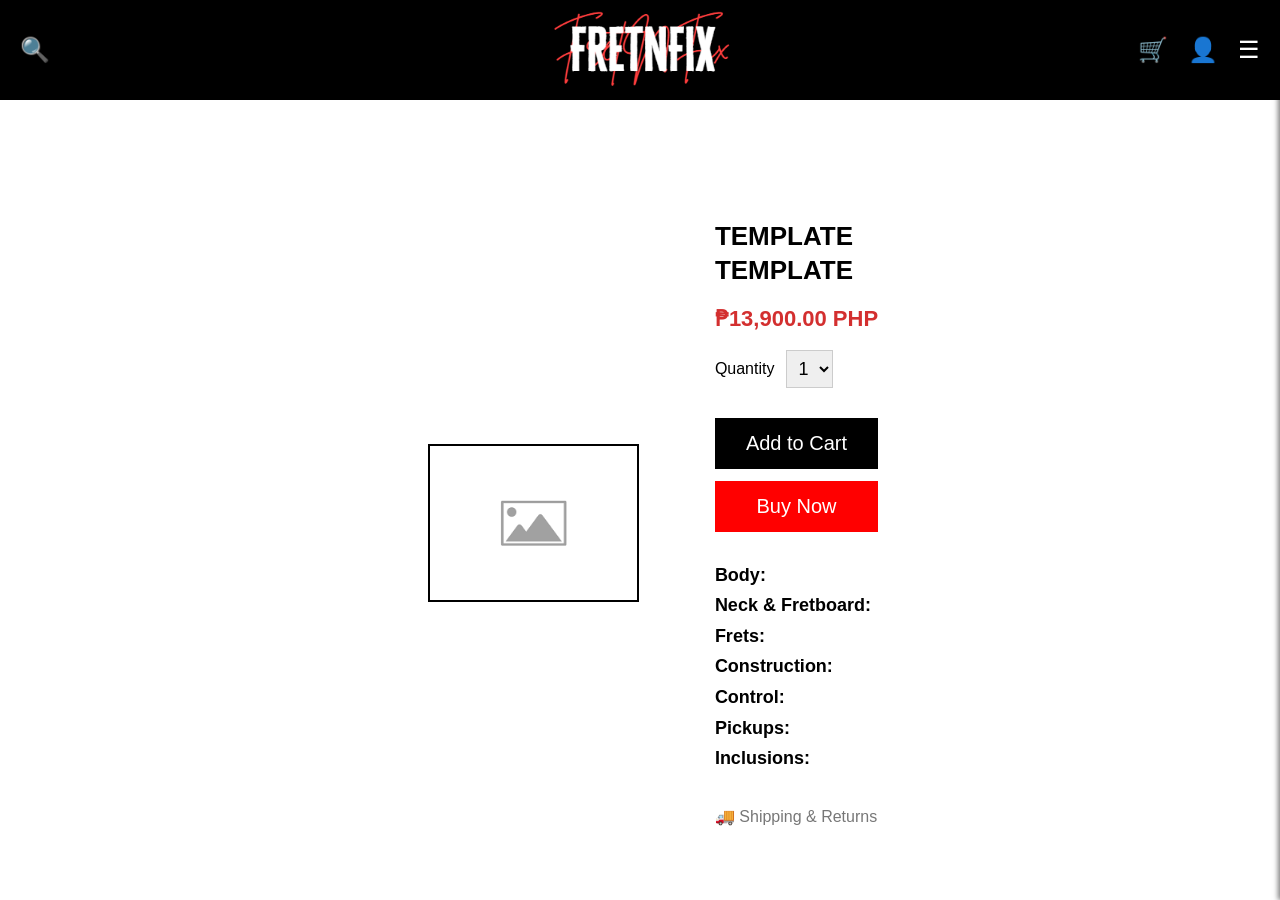
<file: guitar details/index.html>
<!DOCTYPE html>
<html lang="en">
<head>
    <meta charset="UTF-8">
    <meta name="viewport" content="width=device-width, initial-scale=1.0">
    <title>Fret & Fix</title>
    <link rel="stylesheet" href="styles.css">
    <link rel="stylesheet" href="https://cdnjs.cloudflare.com/ajax/libs/font-awesome/6.5.1/css/all.min.css">
</head>
<body>

<!-- Navbar -->
<header>
    <nav class="navbar">
        <span class="icon search-btn" id="searchIcon">🔍</span>
        <a href="../Homepage/Homepage.html" class="logo-link">
            <img src="./Pictures/logo.png" alt="Fret & Fix Logo" class="logo">
        </a>
        <div class="nav-icons">
            <a href="../cart/cart.html" class="icon" style="text-decoration: none;">🛒</a>
            <span class="icon user-btn" id="userIcon">👤</span>
            <span class="icon menu-btn">☰</span>
        </div>
    </nav>
</header>

<!-- User Dropdown (Hidden by Default) -->
<div class="user-dropdown" id="userDropdown">
    <a href="../loginregister/login.html"><button class="login-btn">Login</button></a>
    <a href="../loginregister/register.html"><button class="register-btn">Register</button></a>
</div>

<!-- Search Dropdown -->
<div class="search-bar" id="searchBar">
    <input type="text" class="search-input" placeholder="Search">
    <i class="fas fa-search search-icon"></i>
    <button class="close-search" id="closeSearch">&times;</button>
</div>

<script src="script.js"></script>


<!-- Sidebar Menu -->
<div class="sidebar" id="sidebar">
    <span class="close-btn">&times;</span>
    <ul>
        <li><a href="..\Homepage\Homepage.html">Home</a></li>
        <li><a href="..\Guitar shop\shop.html">Shop</a></li>
        <li><a href="..\repair\repair.html">Repairs</a></li>
        <li><a href="..\setup\setup.html">Upgrade</a></li>
        <li><a href="..\Homepage\Homepage.html#about">About Us</a></li>
        <li><a href="..\Homepage\Homepage.html#contact">Contact</a></li>
        
    </ul>

    <!-- Social Media Section -->
    <div class="social-section">
        <h5>FOLLOW US</h5>
        <a href="#" class="social-icon"><i class="fab fa-instagram"></i></a>
        <a href="#" class="social-icon"><i class="fab fa-facebook"></i></a>
        <a href="#" class="social-icon"><i class="fab fa-youtube"></i></a>
        <a href="#" class="social-icon"><i class="fas fa-music"></i></a>
    </div>
</div>

    </div>

    <!-- Guitar Details -->
    <section class="guitar-details-container">
        <div class="guitar-image-container">
            <img src="./Pictures/images.png" alt="Guitar Image" class="guitar-image">
        </div>

        <div class="guitar-info">
            <div class="guitar-title">
                Template <br>
                Template
            </div>
            <div class="guitar-price">₱13,900.00 PHP</div>

            <div class="quantity-container">
                <span>Quantity</span>
                <select>
                    <option>1</option>
                    <option>2</option>
                    <option>3</option>
                </select>
            </div>

            <div class="button-group">
                <a href="../cart/cart.html">
                <button class="btn add-cart">Add to Cart</button>
            </a>
                <a href="../checkout/checkout.html">
                    <button class="btn buy-now">Buy Now</button>
                </a>
            </div>

            <div class="guitar-specs">
                <p><strong>Body:</strong> </p>
                <p><strong>Neck & Fretboard:</strong> </p>
                <p><strong>Frets:</strong></p>
                <p><strong>Construction:</strong></p>
                <p><strong>Control:</strong> </p>
                <p><strong>Pickups:</strong> </p>
                <p><strong>Inclusions:</strong> </p>
            </div>

            <div class="shipping">
                🚚 Shipping & Returns
            </div>
        </div>
    </section>

</body>
</html>
</file>
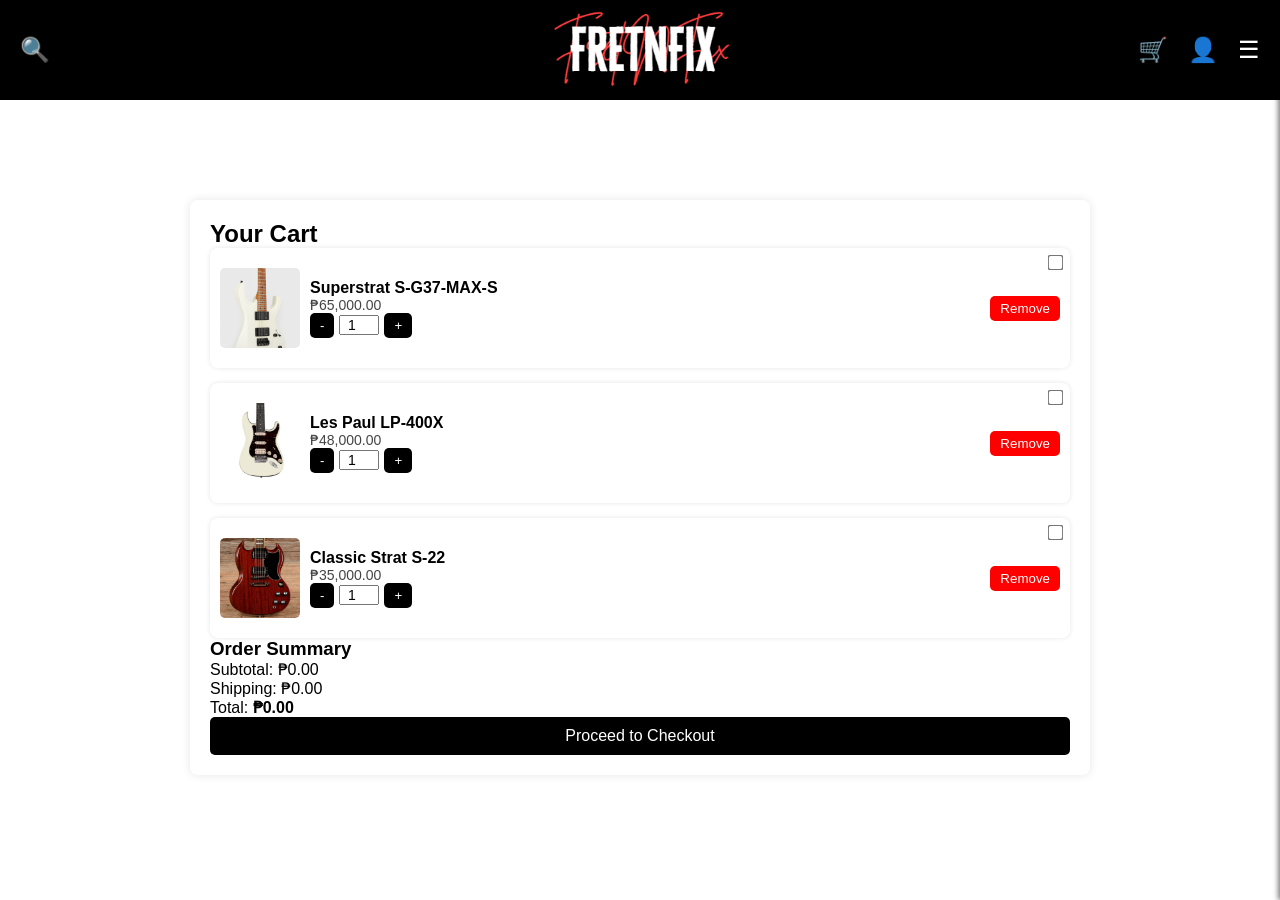
<file: cart/cart.html>
<!DOCTYPE html>
<html lang="en">
<head>
    <meta charset="UTF-8">
    <meta name="viewport" content="width=device-width, initial-scale=1.0">
    <title>Fret & Fix</title>
    <link rel="stylesheet" href="styles.css">
    <link rel="stylesheet" href="https://cdnjs.cloudflare.com/ajax/libs/font-awesome/6.5.1/css/all.min.css">
</head>
<body>

<!-- Navbar -->
<header>
    <nav class="navbar">
        <span class="icon search-btn" id="searchIcon">🔍</span>
        <a href="../Homepage/Homepage.html" class="logo-link">
            <img src="./Pictures/logo.png" alt="Fret & Fix Logo" class="logo">
        </a>
        <div class="nav-icons">
            <a href="../cart/cart.html" class="icon" style="text-decoration: none;">🛒</a>
            <span class="icon user-btn" id="userIcon">👤</span>
            <span class="icon menu-btn">☰</span>
        </div>
    </nav>
</header>

<!-- User Dropdown (Hidden by Default) -->
<div class="user-dropdown" id="userDropdown">
    <a href="../loginregister/login.html"><button class="login-btn">Login</button></a>
    <a href="../loginregister/register.html"><button class="register-btn">Register</button></a>
</div>

<!-- Search Dropdown -->
<div class="search-bar" id="searchBar">
    <input type="text" class="search-input" placeholder="Search">
    <i class="fas fa-search search-icon"></i>
    <button class="close-search" id="closeSearch">&times;</button>
</div>

<script src="script.js"></script>


<!-- Sidebar Menu -->
<div class="sidebar" id="sidebar">
    <span class="close-btn">&times;</span>
    <ul>
        <li><a href="..\Homepage\Homepage.html">Home</a></li>
        <li><a href="..\Guitar shop\shop.html">Shop</a></li>
        <li><a href="..\repair\repair.html">Repairs</a></li>
        <li><a href="..\setup\setup.html">Upgrade</a></li>
        <li><a href="..\Homepage\Homepage.html#about">About Us</a></li>
        <li><a href="..\Homepage\Homepage.html#contact">Contact</a></li>
        
    </ul>

    <!-- Social Media Section -->
    <div class="social-section">
        <h5>FOLLOW US</h5>
        <a href="#" class="social-icon"><i class="fab fa-instagram"></i></a>
        <a href="#" class="social-icon"><i class="fab fa-facebook"></i></a>
        <a href="#" class="social-icon"><i class="fab fa-youtube"></i></a>
        <a href="#" class="social-icon"><i class="fas fa-music"></i></a>
    </div>
</div>

    </div>

    <!-- 🛒 Cart Section -->
    <section class="cart-container">
        <h2>Your Cart</h2>
        <div class="cart-items">
            <div class="cart-item">
                <input type="checkbox" class="item-checkbox" data-price="65000">
                <img src="Pictures/guitar1.png" alt="Guitar 1">
                <div class="cart-info">
                    <h3>Superstrat S-G37-MAX-S</h3>
                    <p class="price">₱65,000.00</p>
                    <div class="quantity">
                        <button class="minus">-</button>
                        <input type="number" value="1" min="1" class="quantity-input">
                        <button class="plus">+</button>
                    </div>
                </div>
                <button class="remove-btn">Remove</button>
            </div>

            <div class="cart-item">
                <input type="checkbox" class="item-checkbox" data-price="48000">
                <img src="Pictures/guitar2.png" alt="Guitar 2">
                <div class="cart-info">
                    <h3>Les Paul LP-400X</h3>
                    <p class="price">₱48,000.00</p>
                    <div class="quantity">
                        <button class="minus">-</button>
                        <input type="number" value="1" min="1" class="quantity-input">
                        <button class="plus">+</button>
                    </div>
                </div>
                <button class="remove-btn">Remove</button>
            </div>

            <div class="cart-item">
                <input type="checkbox" class="item-checkbox" data-price="35000">
                <img src="Pictures/guitar3.png" alt="Guitar 3">
                <div class="cart-info">
                    <h3>Classic Strat S-22</h3>
                    <p class="price">₱35,000.00</p>
                    <div class="quantity">
                        <button class="minus">-</button>
                        <input type="number" value="1" min="1" class="quantity-input">
                        <button class="plus">+</button>
                    </div>
                </div>
                <button class="remove-btn">Remove</button>
            </div>
        </div>

        <!-- Checkout Section -->
        <div class="cart-summary">
            <h3>Order Summary</h3>
            <div class="summary-details">
                <p>Subtotal: <span id="subtotal">₱0.00</span></p>
                <p>Shipping: <span id="shipping">₱0.00</span></p>
                <p class="total-label">Total: <strong id="total">₱0.00</strong></p>
            </div>

            <a href="../checkout/checkout.html">
                <button class="checkout-btn">Proceed to Checkout</button>
            </a>
        </div>
    </section>

</body>
</html>
</file>
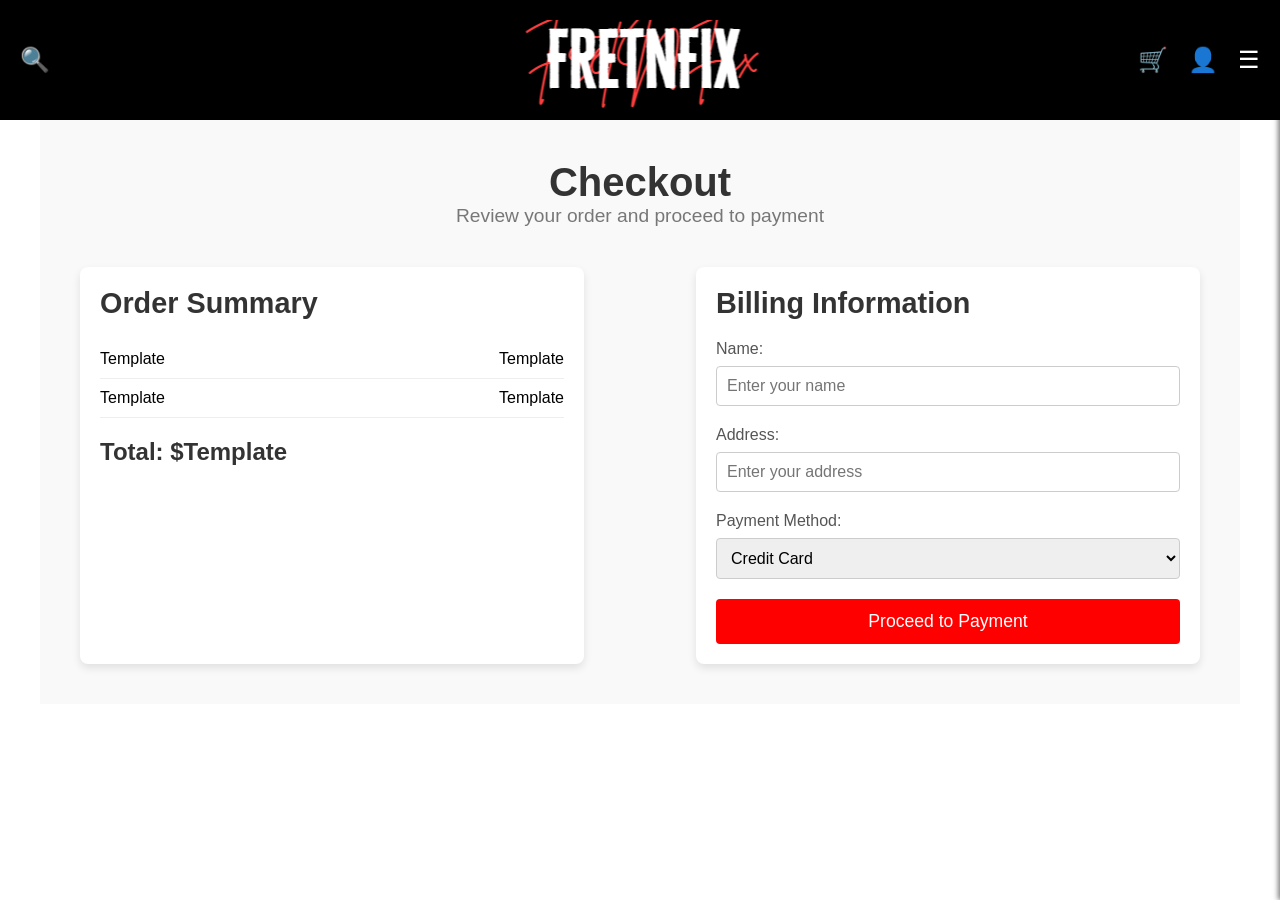
<file: checkout/checkout.html>
<!DOCTYPE html>
<html lang="en">
<head>
    <meta charset="UTF-8">
    <meta name="viewport" content="width=device-width, initial-scale=1.0">
    <title>Fret & Fix</title>
    <link rel="stylesheet" href="styles.css">
    <link rel="stylesheet" href="https://cdnjs.cloudflare.com/ajax/libs/font-awesome/6.5.1/css/all.min.css">
    <script src="script.js" defer></script>
</head>
<body>
    <!-- Navbar -->
    <header>
        <nav class="navbar">
            <span class="icon search-btn" id="searchIcon">🔍</span>
            <a href="../Homepage/Homepage.html" class="logo-link">
                <img src="./Pictures/logo.png" alt="Fret & Fix Logo" class="logo">
            </a>
            <div class="nav-icons">
                <a href="../cart/cart.html" class="icon" style="text-decoration: none;">🛒</a>
                <span class="icon user-btn" id="userIcon">👤</span>
                <span class="icon menu-btn">☰</span>
            </div>
        </nav>
    </header>

    <!-- Sidebar Menu -->
    <div class="sidebar" id="sidebar">
        <span class="close-btn">&times;</span>
        <ul>
            <li><a href="..\Homepage\Homepage.html">Home</a></li>
            <li><a href="..\Guitar shop\shop.html">Shop</a></li>
            <li><a href="..\repair\repair.html">Repairs</a></li>
            <li><a href="..\setup\setup.html">Upgrade</a></li>
            <li><a href="..\Homepage\Homepage.html#about">About Us</a></li>
            <li><a href="..\Homepage\Homepage.html#contact">Contact</a></li>
        </ul>

        <!-- Social Media Section -->
        <div class="social-section">
            <h5>FOLLOW US</h5>
            <a href="#" class="social-icon"><i class="fab fa-instagram"></i></a>
            <a href="#" class="social-icon"><i class="fab fa-facebook"></i></a>
            <a href="#" class="social-icon"><i class="fab fa-youtube"></i></a>
            <a href="#" class="social-icon"><i class="fas fa-music"></i></a>
        </div>
    </div>

    <!-- Search Bar -->
    <div class="search-bar" id="searchBar">
        <input type="text" class="search-input" placeholder="Search">
        <i class="fas fa-search search-icon"></i>
        <button class="close-search" id="closeSearch">&times;</button>
    </div>

    <!-- User Dropdown -->
    <div id="userDropdown" class="user-dropdown">
        <button>My Profile</button>
        <button>Orders</button>
        <button>Logout</button>
    </div>

<!-- Main Content (Checkout Page) -->
<div class="checkout-container">
    <div class="checkout-header">
        <h1>Checkout</h1>
        <p>Review your order and proceed to payment</p>
    </div>

    <div class="checkout-content">
        <div class="order-summary">
            <h3>Order Summary</h3>
            <div class="order-item">
                <p>Template</p>
                <p>Template</p>
            </div>
            <div class="order-item">
                <p>Template</p>
                <p>Template</p>
            </div>
            <div class="order-total">
                <p>Total: $Template</p>
            </div>
        </div>

        <div class="billing-info">
            <h3>Billing Information</h3>
            <form id="checkoutForm" action="#" method="POST">
                <label for="name">Name:</label>
                <input type="text" id="name" name="name" placeholder="Enter your name" required>

                <label for="address">Address:</label>
                <input type="text" id="address" name="address" placeholder="Enter your address" required>

                <label for="payment-method">Payment Method:</label>
                <select id="payment-method" name="payment-method" required>
                    <option value="credit-card">Credit Card</option>
                    <option value="paypal">PayPal</option>
                    <option value="bank-transfer">Bank Transfer</option>
                </select>

                <div class="payment-button">
                    <button type="submit" class="btn-primary">Proceed to Payment</button>
                </div>
            </form>
        </div>
    </div>
</div>

</body>
</html>
</file>
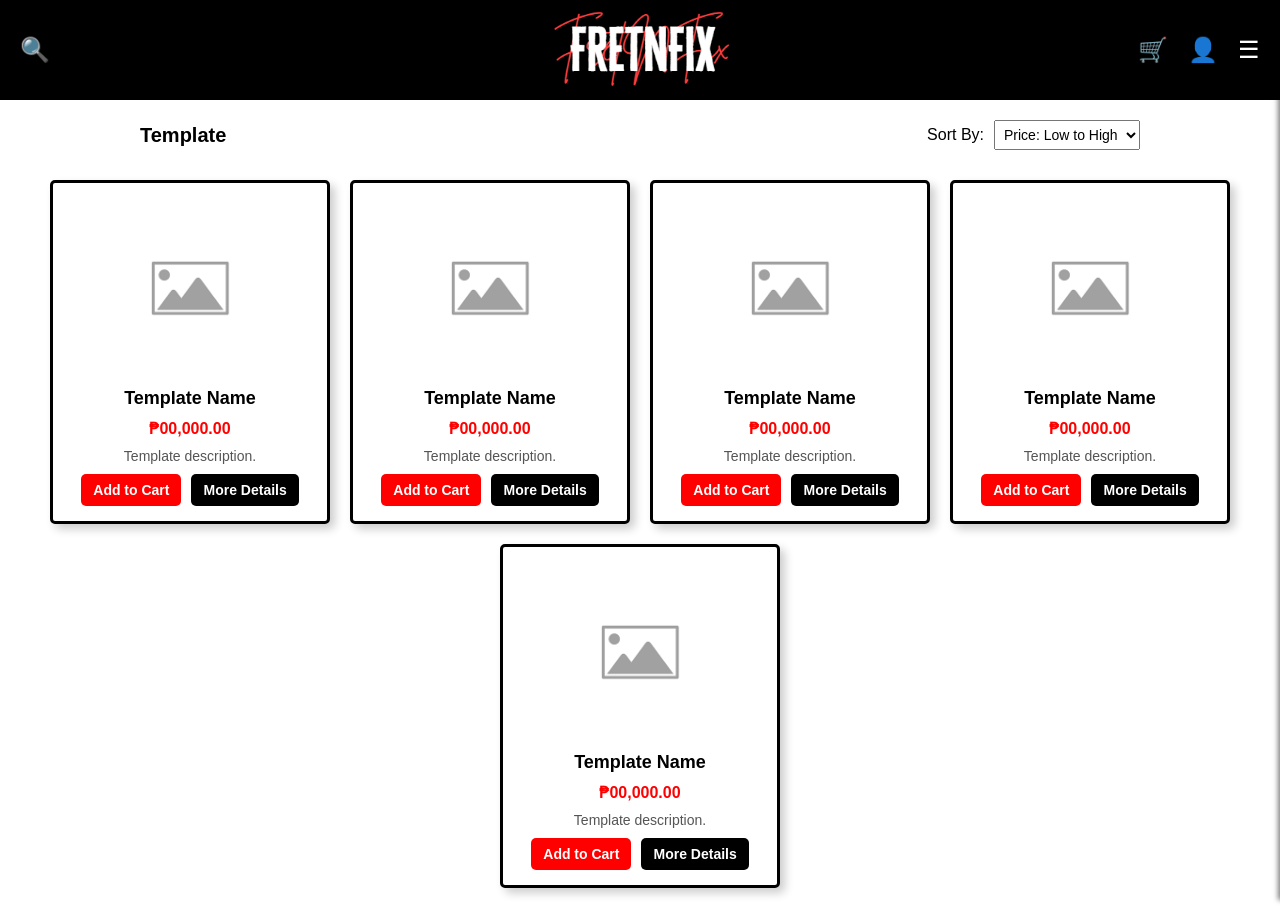
<file: Guitar shop/shop.html>
<!DOCTYPE html>
<html lang="en">
<head>
  <meta charset="UTF-8" />
  <meta name="viewport" content="width=device-width, initial-scale=1.0"/>
  <title>Fret & Fix</title>
  <link rel="stylesheet" href="styles.css"/>
  <link rel="stylesheet" href="https://cdnjs.cloudflare.com/ajax/libs/font-awesome/6.5.1/css/all.min.css"/>
</head>
<body>

<!-- Navbar -->
<header>
  <nav class="navbar">
    <span class="icon search-btn" id="searchIcon">🔍</span>
    <a href="../Homepage/Homepage.html" class="logo-link">
      <img src="./Pictures/logo.png" alt="Fret & Fix Logo" class="logo"/>
    </a>
    <div class="nav-icons">
      <a href="../cart/cart.html" class="icon" style="text-decoration: none;">🛒</a>
      <span class="icon user-btn" id="userIcon">👤</span>
      <span class="icon menu-btn">☰</span>
    </div>
  </nav>
</header>

<!-- User Dropdown -->
<div class="user-dropdown" id="userDropdown">
  <a href="../loginregister/login.html"><button class="login-btn">Login</button></a>
  <a href="../loginregister/register.html"><button class="register-btn">Register</button></a>
</div>

<!-- Search Dropdown -->
<div class="search-bar" id="searchBar">
  <input type="text" class="search-input" placeholder="Search"/>
  <i class="fas fa-search search-icon"></i>
  <button class="close-search" id="closeSearch">&times;</button>
</div>

<!-- Sidebar Menu -->
<div class="sidebar" id="sidebar">
  <span class="close-btn">&times;</span>
  <ul>
    <li><a href="..\Homepage\Homepage.html">Home</a></li>
    <li><a href="..\Guitar shop\shop.html">Shop</a></li>
    <li><a href="..\repair\repair.html">Repairs</a></li>
    <li><a href="..\setup\setup.html">Upgrade</a></li>
    <li><a href="..\Homepage\Homepage.html#about">About Us</a></li>
    <li><a href="..\Homepage\Homepage.html#contact">Contact</a></li>
    
  </ul>

  <div class="social-section">
    <h5>FOLLOW US</h5>
    <a href="#" class="social-icon"><i class="fab fa-instagram"></i></a>
    <a href="#" class="social-icon"><i class="fab fa-facebook"></i></a>
    <a href="#" class="social-icon"><i class="fab fa-youtube"></i></a>
    <a href="#" class="social-icon"><i class="fas fa-music"></i></a>
  </div>
</div>

<!-- Guitar Options & Sort -->
<div class="guitar-header">
  <h2 class="guitar-options">Template</h2>
  <div class="sort-container">
    <label for="sort">Sort By:</label>
    <select id="sort">
      <option value="price-low">Price: Low to High</option>
      <option value="price-high">Price: High to Low</option>
      <option value="name">Name</option>
    </select>
  </div>
</div>

<!-- Guitar Shop Section -->
<section class="guitar-container">
  <div class="guitar-card">
    <img src="Pictures/images.png" alt="Guitar Template"/>
    <h2 class="guitar-name">Template Name</h2>
    <p class="guitar-price">₱00,000.00</p>
    <p class="guitar-description">Template description.</p>
    <div class="guitar-buttons">
      <a href="../cart/cart.html"><button class="btn red">Add to Cart</button></a>
      <a href="../guitar details/index.html"><button class="btn black">More Details</button></a>
    </div>
  </div>
  <div class="guitar-card">
    <img src="Pictures/images.png" alt="Guitar Template"/>
    <h2 class="guitar-name">Template Name</h2>
    <p class="guitar-price">₱00,000.00</p>
    <p class="guitar-description">Template description.</p>
    <div class="guitar-buttons">
      <a href="../cart/cart.html"><button class="btn red">Add to Cart</button></a>
      <a href="../guitar details/index.html"><button class="btn black">More Details</button></a>
    </div>
  </div>
  <div class="guitar-card">
    <img src="Pictures/images.png" alt="Guitar Template"/>
    <h2 class="guitar-name">Template Name</h2>
    <p class="guitar-price">₱00,000.00</p>
    <p class="guitar-description">Template description.</p>
    <div class="guitar-buttons">
      <a href="../cart/cart.html"><button class="btn red">Add to Cart</button></a>
      <a href="../guitar details/index.html"><button class="btn black">More Details</button></a>
    </div>
  </div>
  <div class="guitar-card">
    <img src="Pictures/images.png" alt="Guitar Template"/>
    <h2 class="guitar-name">Template Name</h2>
    <p class="guitar-price">₱00,000.00</p>
    <p class="guitar-description">Template description.</p>
    <div class="guitar-buttons">
      <a href="../cart/cart.html"><button class="btn red">Add to Cart</button></a>
      <a href="../guitar details/index.html"><button class="btn black">More Details</button></a>
    </div>
  </div>
  <div class="guitar-card">
    <img src="Pictures/images.png" alt="Guitar Template"/>
    <h2 class="guitar-name">Template Name</h2>
    <p class="guitar-price">₱00,000.00</p>
    <p class="guitar-description">Template description.</p>
    <div class="guitar-buttons">
      <a href="../cart/cart.html"><button class="btn red">Add to Cart</button></a>
      <a href="../guitar details/index.html"><button class="btn black">More Details</button></a>
    </div>
  </div>
</section>

<script src="script.js"></script>
</body>
</html>
</file>
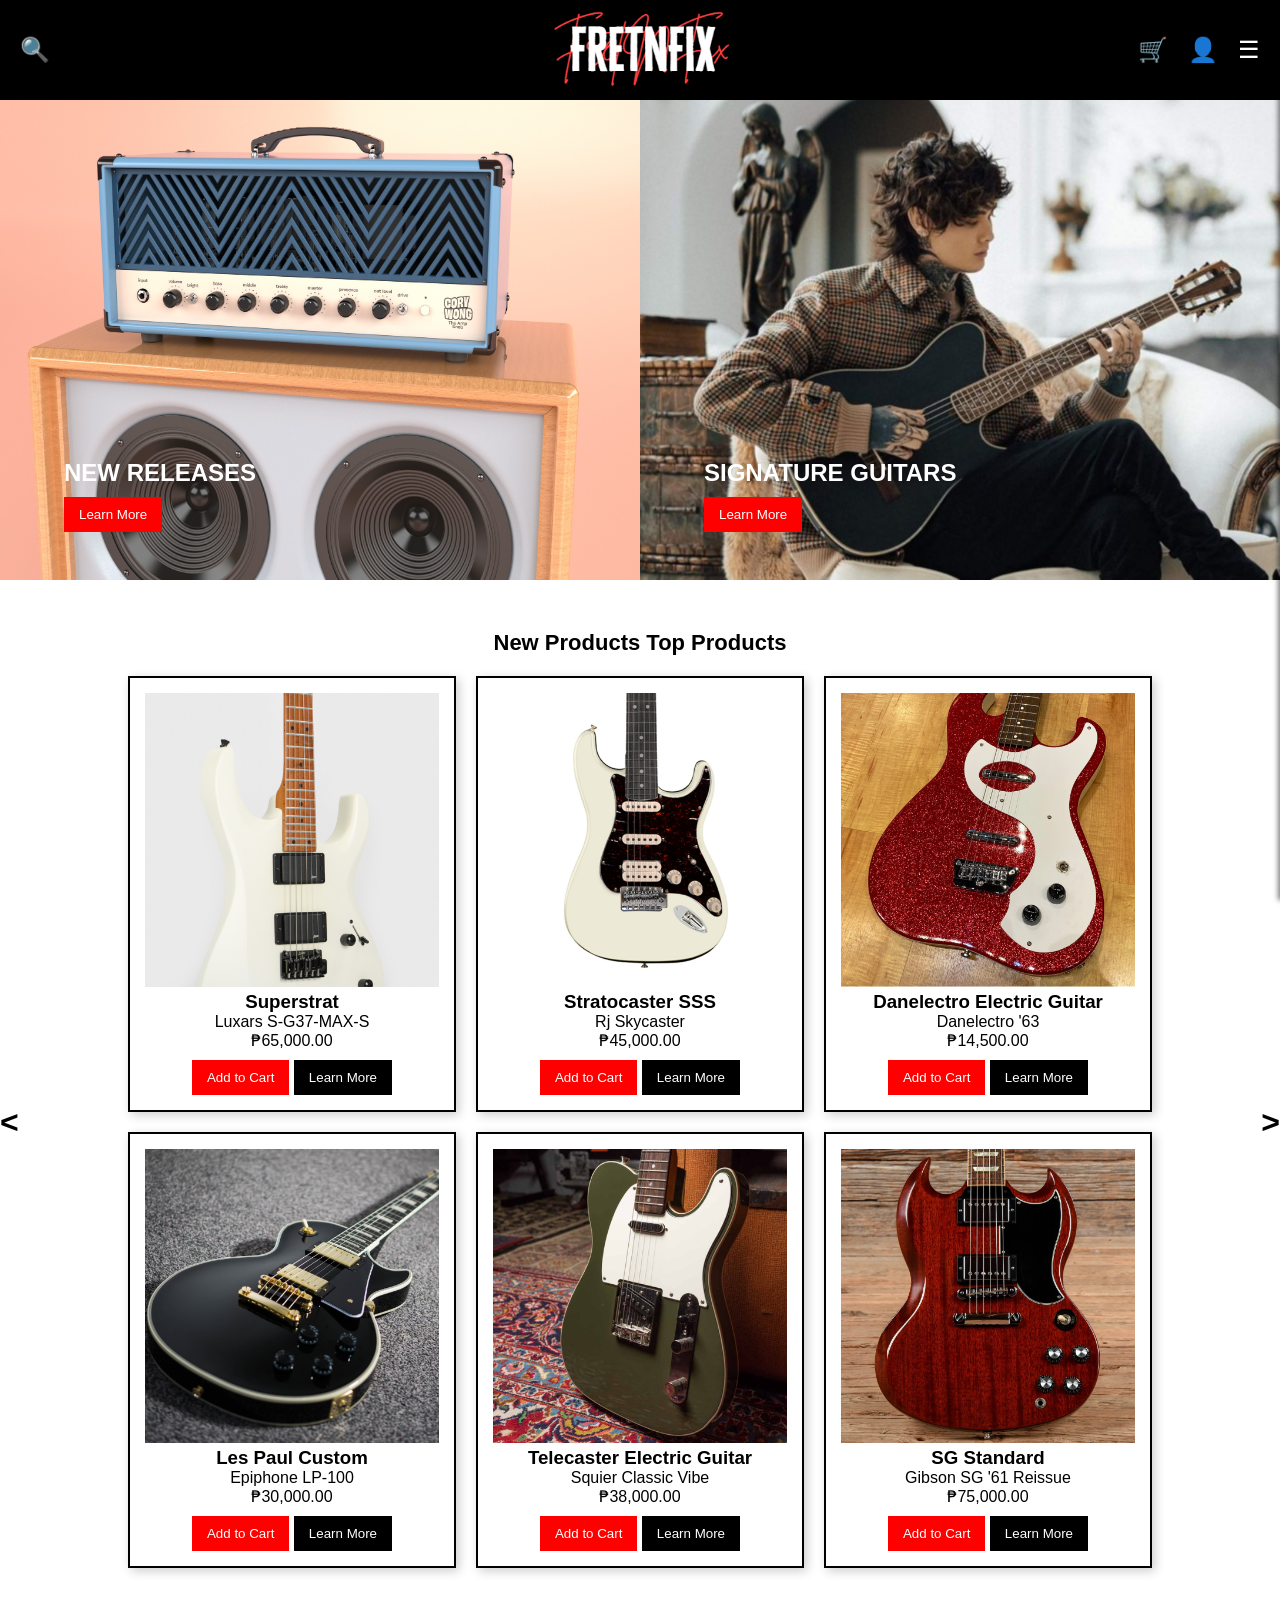
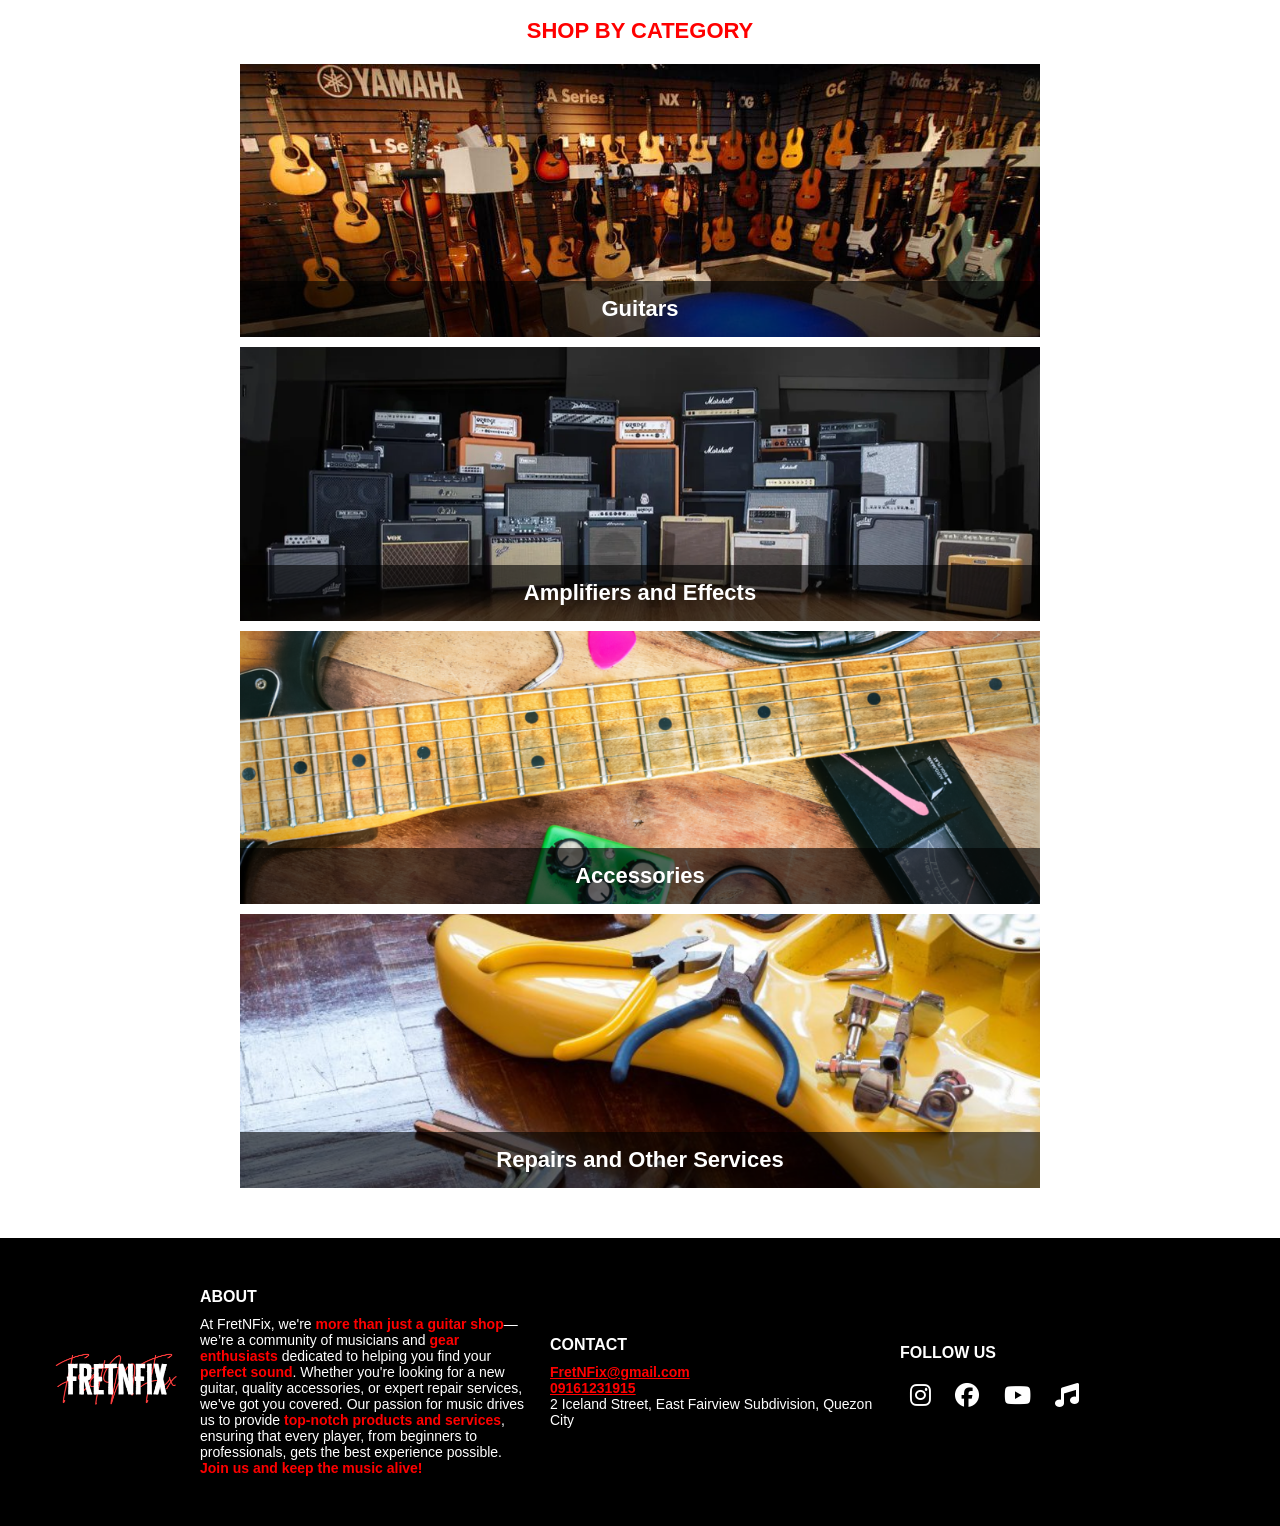
<file: Homepage/Homepage.html>
<!DOCTYPE html>
<html lang="en">
<head>
    <meta charset="UTF-8">
    <meta name="viewport" content="width=device-width, initial-scale=1.0">
    <title>Fret & Fix</title>
    <link rel="stylesheet" href="styles.css">
    <link rel="stylesheet" href="https://cdnjs.cloudflare.com/ajax/libs/font-awesome/6.5.1/css/all.min.css">
</head>
<body>

<!-- Navbar -->
<header>
    <nav class="navbar">
        <span class="icon search-btn" id="searchIcon">🔍</span>
        <a href="../Homepage/Homepage.html" class="logo-link">
            <img src="./Pictures/logo.png" alt="Fret & Fix Logo" class="logo">
        </a>
        <div class="nav-icons">
            <a href="../cart/cart.html" class="icon" style="text-decoration: none;">🛒</a>
            <span class="icon user-btn" id="userIcon">👤</span>
            <span class="icon menu-btn">☰</span>
        </div>
    </nav>
</header>

<!-- User Dropdown (Hidden by Default) -->
<div class="user-dropdown" id="userDropdown">
    <a href="../loginregister/login.html"><button class="login-btn">Login</button></a>
    <a href="../loginregister/register.html"><button class="register-btn">Register</button></a>
</div>

<!-- Search Dropdown -->
<div class="search-bar" id="searchBar">
    <input type="text" class="search-input" placeholder="Search">
    <i class="fas fa-search search-icon"></i>
    <button class="close-search" id="closeSearch">&times;</button>
</div>

<script src="script.js"></script>


<!-- Sidebar Menu -->
<div class="sidebar" id="sidebar">
    <span class="close-btn">&times;</span>
    <ul>
        <li><a href="..\Homepage\Homepage.html">Home</a></li>
        <li><a href="..\Guitar shop\shop.html">Shop</a></li>
        <li><a href="..\repair\repair.html">Repairs</a></li>
        <li><a href="..\setup\setup.html">Upgrade</a></li>
        <li><a href="#about">About Us</a></li>
        <li><a href="#contact">Contact</a></li>
    </ul>

    <!-- Social Media Section -->
    <div class="social-section">
        <h5>FOLLOW US</h5>
        <a href="#" class="social-icon"><i class="fab fa-instagram"></i></a>
        <a href="#" class="social-icon"><i class="fab fa-facebook"></i></a>
        <a href="#" class="social-icon"><i class="fab fa-youtube"></i></a>
        <a href="#" class="social-icon"><i class="fas fa-music"></i></a>
    </div>
</div>

    </div>

  

    <!-- Gallery Section -->
    <main class="gallery">
        <div class="gallery-item">
            <img src="./Pictures/amp.jpg" alt="New Releases">
            <div class="overlay">
                <h2>NEW RELEASES</h2>
                <a href="..\Guitar shop\shop.html">
                    <button class="btn">Learn More</button>
                </a>
            </div>
        </div>
        <div class="gallery-item">
            <img src="./Pictures/guitartim.jpg" alt="Signature Guitars">
            <div class="overlay">
                <h2>SIGNATURE GUITARS</h2>
                <a href="..\Guitar shop\shop.html">
                    <button class="btn">Learn More</button>
                </a>
            </div>
        </div>
    </main>

    <!-- Product Section -->
    <section class="products">
        <div class="tabs">
            <span id="newProducts" class="product-tab">New Products</span>
            <span id="topProducts" class="product-tab">Top Products</span>
        </div>

        <!-- Product Carousel -->
        <div class="product-carousel">
            <button id="left-btn" class="carousel-btn left-btn">&lt;</button>
            <div class="product-grid">
                <!-- Row 1 -->
                <div class="product-card">
                    <img src="./Pictures/luxar.png" alt="Guitar 1">
                    <h3>Superstrat</h3>
                    <p>Luxars S-G37-MAX-S</p>
                    <p class="price">₱65,000.00</p>
                    <a href="..\cart\cart.html"><button class="btn red">Add to Cart</button></a>
                    <a href="..\guitar details\index.html"><button class="btn black">Learn More</button></a>
                </div>
                <div class="product-card">
                    <img src="./Pictures/rjskycaster.png" alt="Guitar 2">
                    <h3>Stratocaster SSS</h3>
                    <p>Rj Skycaster</p>
                    <p class="price">₱45,000.00</p>
                    <a href="..\cart\cart.html"><button class="btn red">Add to Cart</button></a>
                    <a href="..\guitar details\index.html"><button class="btn black">Learn More</button></a>
                </div>
                <div class="product-card">
                    <img src="./Pictures/danelectro63.png" alt="Guitar 3">
                    <h3>Danelectro Electric Guitar</h3>
                    <p>Danelectro '63</p>
                    <p class="price">₱14,500.00</p>
                    <a href="..\cart\cart.html"><button class="btn red">Add to Cart</button></a>
                    <a href="..\guitar details\index.html"><button class="btn black">Learn More</button></a>
                </div>

                <!-- Row 2 -->
                <div class="product-card">
                    <img src="./Pictures/lespaulcustom.png" alt="Guitar 4">
                    <h3>Les Paul Custom</h3>
                    <p>Epiphone LP-100</p>
                    <p class="price">₱30,000.00</p>
                    <a href="..\cart\cart.html"><button class="btn red">Add to Cart</button></a>
                    <a href="..\guitar details\index.html"><button class="btn black">Learn More</button></a>
                </div>
                <div class="product-card">
                    <img src="./Pictures/squierclassicvibe (1).png" alt="Guitar 5">
                    <h3>Telecaster Electric Guitar</h3>
                    <p>Squier Classic Vibe</p>
                    <p class="price">₱38,000.00</p>
                    <a href="..\cart\cart.html"><button class="btn red">Add to Cart</button></a>
                    <a href="..\guitar details\index.html"><button class="btn black">Learn More</button></a>
                </div>
                <div class="product-card">
                    <img src="./Pictures/sgstandard.png" alt="Guitar 6">
                    <h3>SG Standard</h3>
                    <p>Gibson SG '61 Reissue</p>
                    <p class="price">₱75,000.00</p>
                    <a href="..\cart\cart.html"><button class="btn red">Add to Cart</button></a>
                    <a href="..\guitar details\index.html"><button class="btn black">Learn More</button></a>
                </div>
            </div>
            <button id="right-btn" class="carousel-btn right-btn">&gt;</button>
        </div>
    </section>
    <section class="shop-category">
        <h2 class="category-title">SHOP BY CATEGORY</h2>
        <div class="category-grid">
            <a href="..\Guitar shop\shop.html" class="category-item">  
                <img src="./Pictures/guitars.jpg" alt="Guitars">
                <div class="category-overlay">Guitars</div>
            </a>
            <a href="../Guitar shop/shop.html" class="category-item">
                <img src="./Pictures/amplifiers.png" alt="Amplifiers and Effects">
                <div class="category-overlay">Amplifiers and Effects</div>
            </a>
            <a href="../Guitar shop/shop.html" class="category-item">
                <img src="./Pictures/accessories.png" alt="Accessories">
                <div class="category-overlay">Accessories</div>
            </a>
            <a href="../repair/repair.html" class="category-item">
                <img src="./Pictures/guitarrepair.png" alt="Repairs and Other Services">
                <div class="category-overlay">Repairs and Other Services</div>
            </a>
        </div>
    </section>
</body>
<footer class="footer">
    <div class="footer-container">
        <!-- Logo Section -->
        <div class="footer-logo">
            <img src="./Pictures/logo.png" alt="FretNFix Logo">
        </div>

<!-- About Section -->
<div class="footer-about" id="about">
    <h5>ABOUT</h5>
    <p>
        At FretNFix, we're <span class="highlight">more than just a guitar shop</span>—we’re a community of musicians and 
        <span class="highlight">gear enthusiasts</span> dedicated to helping you find your <span class="highlight">perfect sound</span>. 
        Whether you're looking for a new guitar, quality accessories, or expert repair services, we've got you covered. 
        Our passion for music drives us to provide <span class="highlight">top-notch products and services</span>, 
        ensuring that every player, from beginners to professionals, gets the best experience possible. 
        <span class="highlight">Join us and keep the music alive!</span>
    </p>
</div>

<!-- Contact Section -->
<div class="footer-contact" id="contact">
    <h5>CONTACT</h5>
    <p>
        <a href="mailto:FretNFix@gmail.com" class="highlight">FretNFix@gmail.com</a><br>
        <a href="tel:+639161231915" class="highlight">09161231915</a><br>
        2 Iceland Street, East Fairview Subdivision, Quezon City
    </p>
</div>

        <!-- Social Media Links -->
        <div class="footer-social">
            <h5>FOLLOW US</h5>
            <a href="#" class="social-icon"><i class="fab fa-instagram"></i></a>
            <a href="#" class="social-icon"><i class="fab fa-facebook"></i></a>
            <a href="#" class="social-icon"><i class="fab fa-youtube"></i></a>
            <a href="#" class="social-icon"><i class="fas fa-music"></i></a>
        </div>
    </div>
</footer>
</html>
</file>
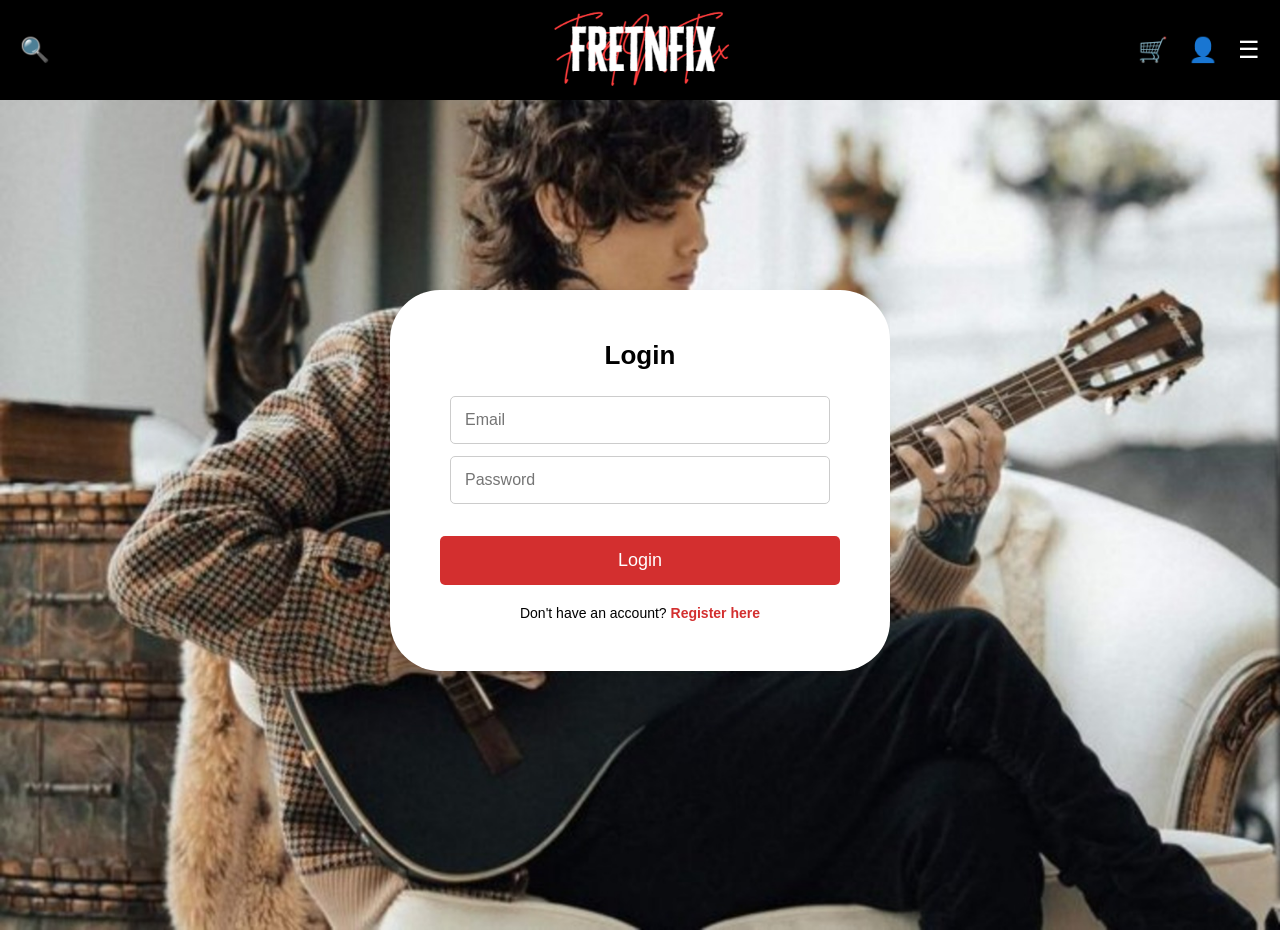
<file: loginregister/login.html>
<!DOCTYPE html>
<html lang="en">
<head>
    <meta charset="UTF-8">
    <meta name="viewport" content="width=device-width, initial-scale=1.0">
    <title>Fret & Fix</title>
    <link rel="stylesheet" href="styles.css">
    <link rel="stylesheet" href="https://cdnjs.cloudflare.com/ajax/libs/font-awesome/6.5.1/css/all.min.css">
</head>
<body>


<!-- Navbar -->
<header>
    <nav class="navbar">
        <span class="icon search-btn" id="searchIcon">🔍</span>
        <a href="../Homepage/Homepage.html" class="logo-link">
            <img src="./Pictures/logo.png" alt="Fret & Fix Logo" class="logo">
        </a>
        <div class="nav-icons">
            <a href="../cart/cart.html" class="icon" style="text-decoration: none;">🛒</a>
            <span class="icon user-btn" id="userIcon">👤</span>
            <span class="icon menu-btn">☰</span>
        </div>
    </nav>
</header>

<!-- User Dropdown (Hidden by Default) -->
<div class="user-dropdown" id="userDropdown">
    <a href="../loginregister/login.html"><button class="login-btn">Login</button></a>
    <a href="../loginregister/register.html"><button class="register-btn">Register</button></a>
</div>

<!-- Search Dropdown -->
<div class="search-bar" id="searchBar">
    <input type="text" class="search-input" placeholder="Search">
    <i class="fas fa-search search-icon"></i>
    <button class="close-search" id="closeSearch">&times;</button>
</div>

<script src="script.js"></script>


<!-- Sidebar Menu -->
<div class="sidebar" id="sidebar">
    <span class="close-btn">&times;</span>
    <ul>
        <li><a href="..\Homepage\Homepage.html">Home</a></li>
        <li><a href="..\Guitar shop\shop.html">Shop</a></li>
        <li><a href="..\repair\repair.html">Repairs</a></li>
        <li><a href="..\setup\setup.html">Upgrade</a></li>
        <li><a href="#">About Us</a></li>
        <li><a href="#">Contact</a></li>
    </ul>

    <!-- Social Media Section -->
    <div class="social-section">
        <h5>FOLLOW US</h5>
        <a href="#" class="social-icon"><i class="fab fa-instagram"></i></a>
        <a href="#" class="social-icon"><i class="fab fa-facebook"></i></a>
        <a href="#" class="social-icon"><i class="fab fa-youtube"></i></a>
        <a href="#" class="social-icon"><i class="fas fa-music"></i></a>
    </div>
</div>

    </div>

    <!-- Login Form -->
    <div class="auth-container">
        <div class="auth-box">
            <h2>Login</h2>
            <form action="..\Homepage\Homepage.html" method="get">
                <input type="email" placeholder="Email" name="email" required>
                <input type="password" placeholder="Password" name="password" required>
                <button type="submit">Login</button>
            </form>
            <p>Don't have an account? <a href="register.html">Register here</a></p>
        </div>
    </div>

</body>
</html>
</file>
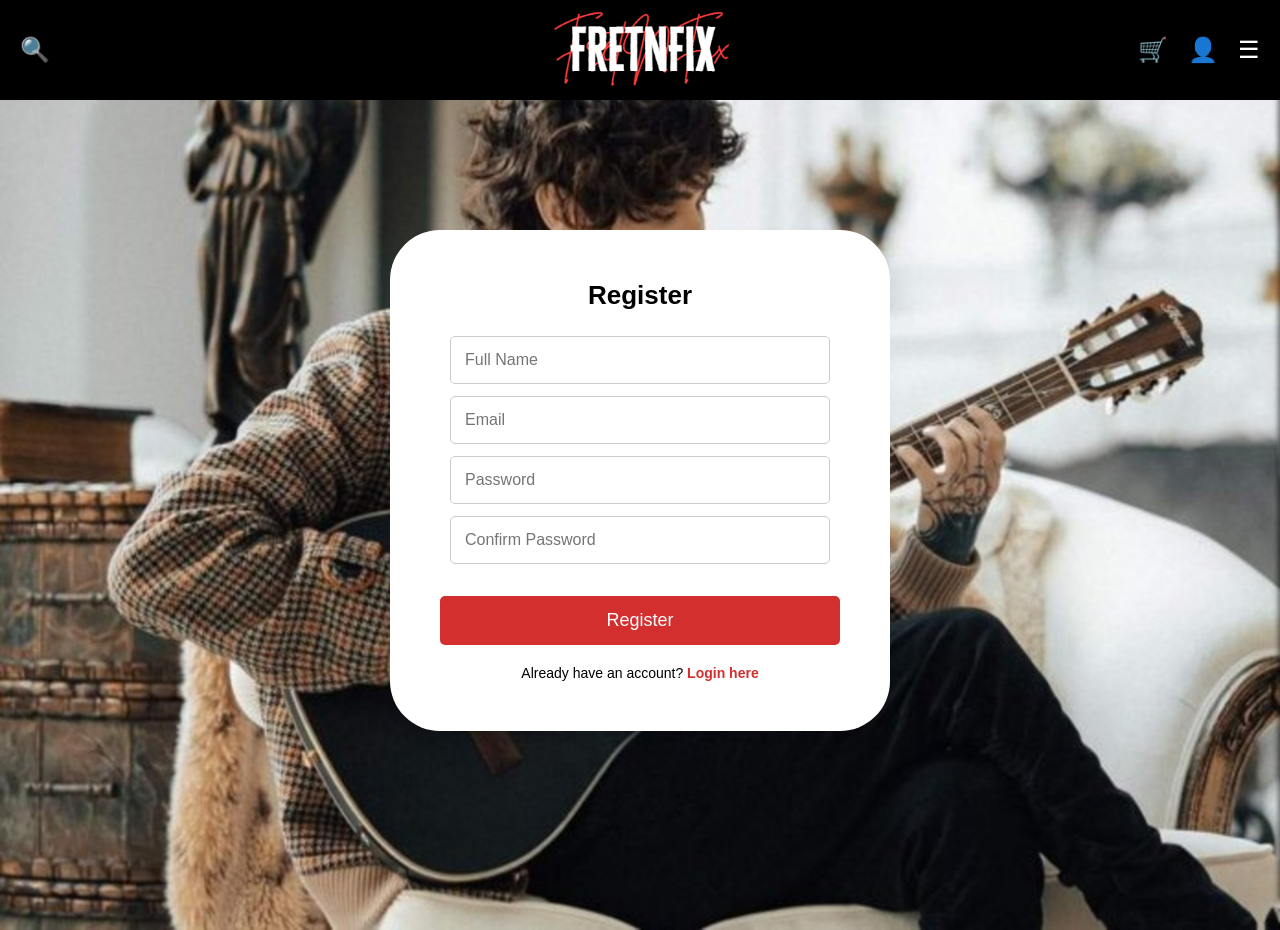
<file: loginregister/register.html>
<!DOCTYPE html>
<html lang="en">
<head>
    <meta charset="UTF-8">
    <meta name="viewport" content="width=device-width, initial-scale=1.0">
    <title>Fret & Fix</title>
    <link rel="stylesheet" href="styles.css">
    <link rel="stylesheet" href="https://cdnjs.cloudflare.com/ajax/libs/font-awesome/6.5.1/css/all.min.css">
</head>
<body>


<!-- Navbar -->
<header>
    <nav class="navbar">
        <span class="icon search-btn" id="searchIcon">🔍</span>
        <a href="../Homepage/Homepage.html" class="logo-link">
            <img src="./Pictures/logo.png" alt="Fret & Fix Logo" class="logo">
        </a>
        <div class="nav-icons">
            <a href="../cart/cart.html" class="icon" style="text-decoration: none;">🛒</a>
            <span class="icon user-btn" id="userIcon">👤</span>
            <span class="icon menu-btn">☰</span>
        </div>
    </nav>
</header>

<!-- User Dropdown (Hidden by Default) -->
<div class="user-dropdown" id="userDropdown">
    <a href="../loginregister/login.html"><button class="login-btn">Login</button></a>
    <a href="../loginregister/register.html"><button class="register-btn">Register</button></a>
</div>

<!-- Search Dropdown -->
<div class="search-bar" id="searchBar">
    <input type="text" class="search-input" placeholder="Search">
    <i class="fas fa-search search-icon"></i>
    <button class="close-search" id="closeSearch">&times;</button>
</div>

<script src="script.js"></script>


<!-- Sidebar Menu -->
<div class="sidebar" id="sidebar">
    <span class="close-btn">&times;</span>
    <ul>
        <li><a href="..\Homepage\Homepage.html">Home</a></li>
        <li><a href="..\Guitar shop\shop.html">Shop</a></li>
        <li><a href="..\repair\repair.html">Repairs</a></li>
        <li><a href="..\setup\setup.html">Upgrade</a></li>
        <li><a href="#">About Us</a></li>
        <li><a href="#">Contact</a></li>
    </ul>

    <!-- Social Media Section -->
    <div class="social-section">
        <h5>FOLLOW US</h5>
        <a href="#" class="social-icon"><i class="fab fa-instagram"></i></a>
        <a href="#" class="social-icon"><i class="fab fa-facebook"></i></a>
        <a href="#" class="social-icon"><i class="fab fa-youtube"></i></a>
        <a href="#" class="social-icon"><i class="fas fa-music"></i></a>
    </div>
</div>

<!-- Register Form -->
    <div class="auth-container">
        <div class="auth-box">
            <h2>Register</h2>
            <form action="..\Homepage\Homepage.html" method="get">
                <input type="text" placeholder="Full Name" name="fullname" required>
                <input type="email" placeholder="Email" name="email" required>
                <input type="password" placeholder="Password" name="password" required>
                <input type="password" placeholder="Confirm Password" name="confirm_password" required>
                <button type="submit">Register</button>
            </form>
            <p>Already have an account? <a href="login.html">Login here</a></p>
        </div>
    </div>

</body>
</html>
</file>
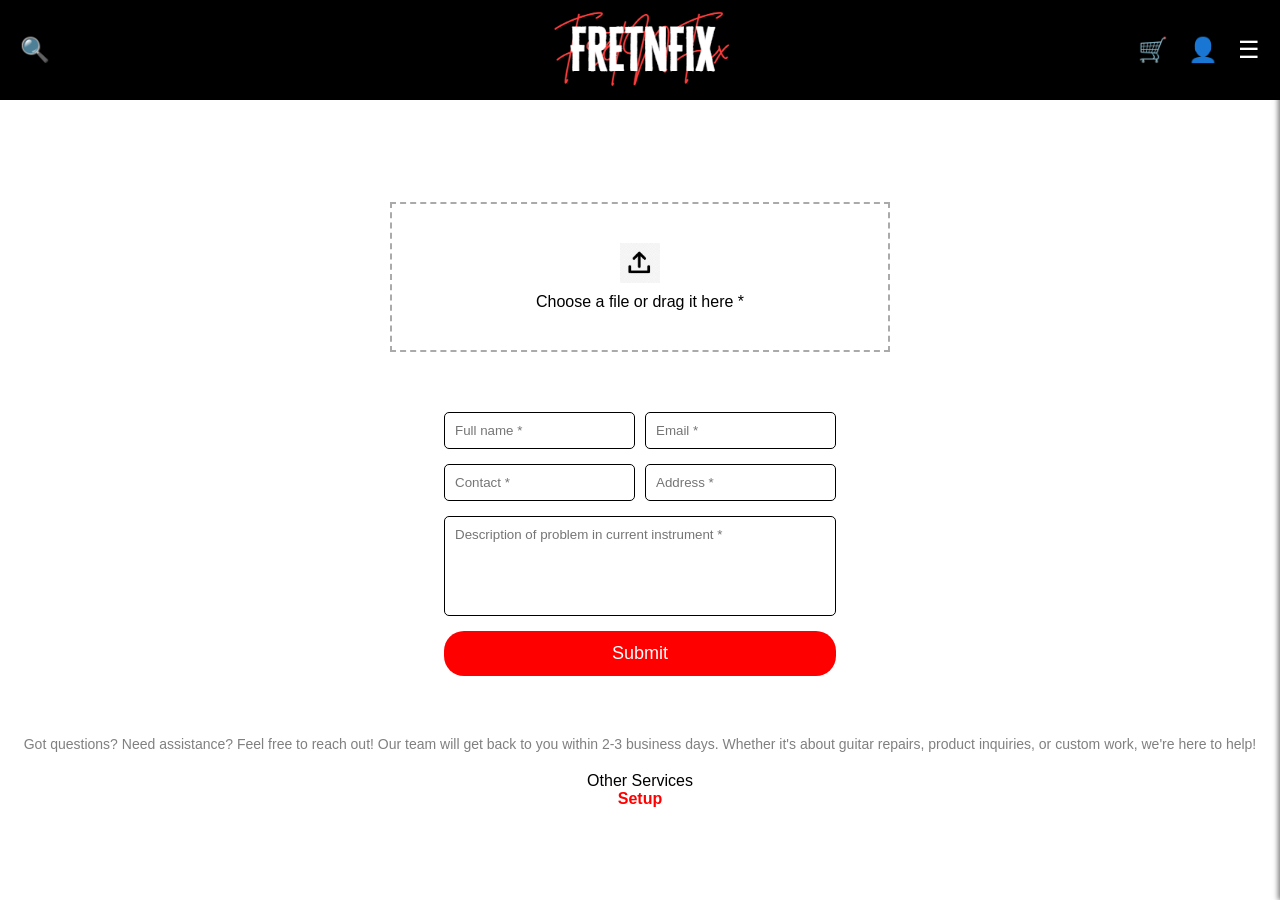
<file: repair/repair.html>
<!DOCTYPE html>
<html lang="en">
<head>
    <meta charset="UTF-8">
    <meta name="viewport" content="width=device-width, initial-scale=1.0">
    <title>Fret & Fix</title>
    <link rel="stylesheet" href="styles.css">
    <link rel="stylesheet" href="https://cdnjs.cloudflare.com/ajax/libs/font-awesome/6.5.1/css/all.min.css">
</head>
<body>
<!-- Navbar -->
<header>
    <nav class="navbar">
        <span class="icon search-btn" id="searchIcon">🔍</span>
        <a href="../Homepage/Homepage.html" class="logo-link">
            <img src="./Pictures/logo.png" alt="Fret & Fix Logo" class="logo">
        </a>
        <div class="nav-icons">
            <a href="../cart/cart.html" class="icon" style="text-decoration: none;">🛒</a>
            <span class="icon user-btn" id="userIcon">👤</span>
            <span class="icon menu-btn">☰</span>
        </div>
    </nav>
</header>

<!-- User Dropdown (Hidden by Default) -->
<div class="user-dropdown" id="userDropdown">
    <a href="../loginregister/login.html"><button class="login-btn">Login</button></a>
    <a href="../loginregister/register.html"><button class="register-btn">Register</button></a>
</div>

<!-- Search Dropdown -->
<div class="search-bar" id="searchBar">
    <input type="text" class="search-input" placeholder="Search">
    <i class="fas fa-search search-icon"></i>
    <button class="close-search" id="closeSearch">&times;</button>
</div>

<!-- Sidebar Menu -->
<div class="sidebar" id="sidebar">
    <span class="close-btn">&times;</span>
    <ul>
        <li><a href="..\Homepage\Homepage.html">Home</a></li>
        <li><a href="..\Guitar shop\shop.html">Shop</a></li>
        <li><a href="..\repair\repair.html">Repairs</a></li>
        <li><a href="..\setup\setup.html">Upgrade</a></li>
        <li><a href="..\Homepage\Homepage.html#about">About Us</a></li>
        <li><a href="..\Homepage\Homepage.html#contact">Contact</a></li>
    </ul>

    <!-- Social Media Section -->
    <div class="social-section">
        <h5>FOLLOW US</h5>
        <a href="#" class="social-icon"><i class="fab fa-instagram"></i></a>
        <a href="#" class="social-icon"><i class="fab fa-facebook"></i></a>
        <a href="#" class="social-icon"><i class="fab fa-youtube"></i></a>
        <a href="#" class="social-icon"><i class="fas fa-music"></i></a>
    </div>
</div>

<!-- File Upload Section -->
<main class="setup-wrapper">
    <div class="file-upload" id="fileUpload">
      <label for="fileInput">
        <img src="Pictures/upload.png" alt="Upload" id="uploadPreview" />
        <p>Choose a file or drag it here *</p>
      </label>
      <input type="file" id="fileInput" accept="image/*" style="display: none;" required />
    </div>

<!-- Confimation Form -->
<form id="repairForm"> 
    <div class="form-group">
        <input type="text" placeholder="Full name *" required>
        <input type="email" placeholder="Email *" required>
    </div>

    <div class="form-group">
        <input type="text" placeholder="Contact *" required>
        <input type="text" placeholder="Address *" required>
    </div>

    <textarea placeholder="Description of problem in current instrument *" required></textarea>

    <button type="submit" class="submit-btn">Submit</button>
</form>

<p class="footer-text">
    Got questions? Need assistance? Feel free to reach out! Our team will get back to you within 2-3 business days. 
    Whether it's about guitar repairs, product inquiries, or custom work, we're here to help!
</p>

<p>Other Services <a href="../setup/setup.html" class="red-link">Setup</a></p>

<script src="script.js"></script>
</body>
</html>
</file>
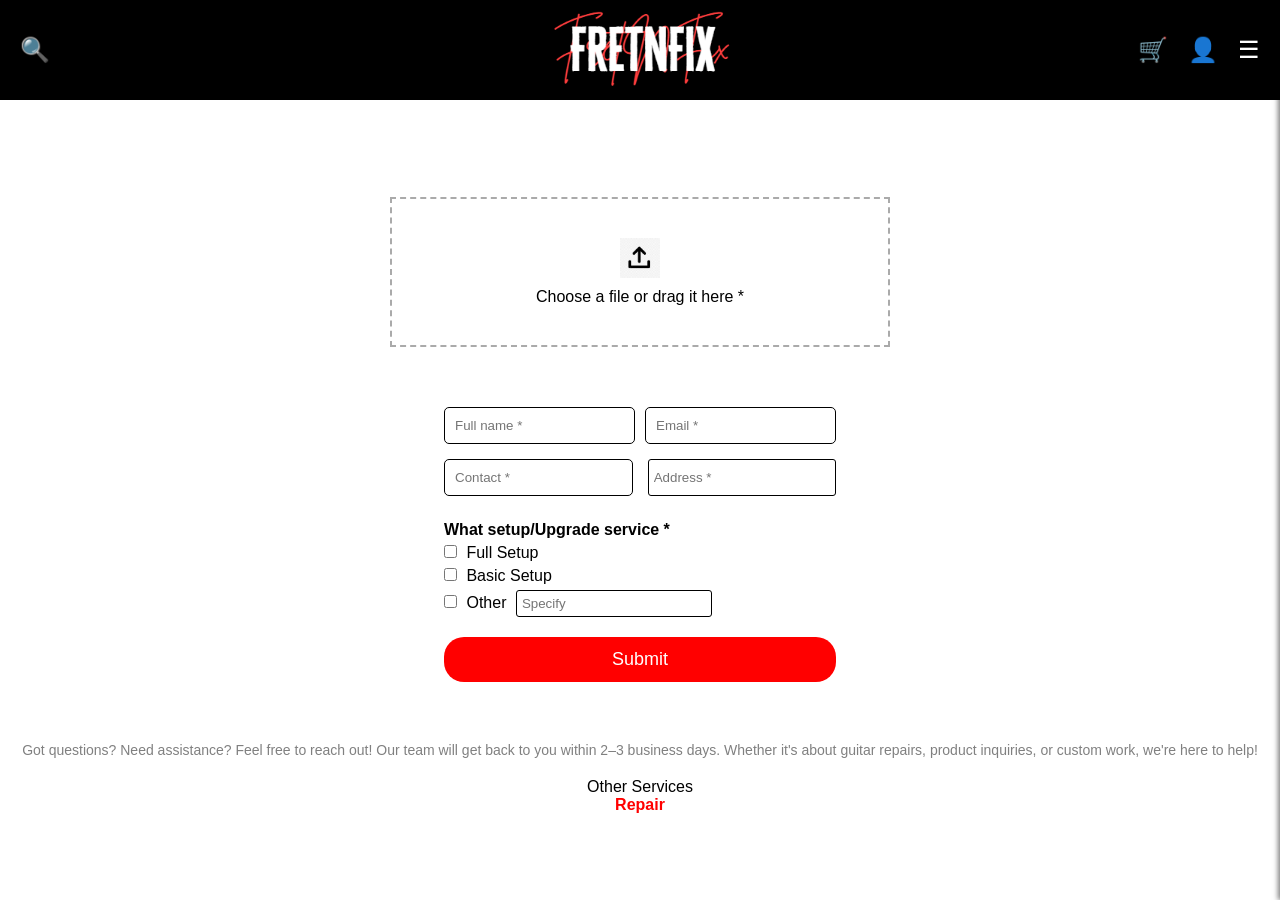
<file: setup/setup.html>
<!DOCTYPE html>
<html lang="en">
<head>
  <meta charset="UTF-8" />
  <meta name="viewport" content="width=device-width, initial-scale=1.0"/>
  <title>Fret & Fix</title>
  <link rel="stylesheet" href="styles.css" />
  <link rel="stylesheet" href="https://cdnjs.cloudflare.com/ajax/libs/font-awesome/6.5.1/css/all.min.css"/>
</head>
<body>

<!-- Navbar -->
<header>
  <nav class="navbar">
    <span class="icon search-btn" id="searchIcon">🔍</span>
    <a href="../Homepage/Homepage.html" class="logo-link">
      <img src="./Pictures/logo.png" alt="Fret & Fix Logo" class="logo" />
    </a>
    <div class="nav-icons">
      <a href="../cart/cart.html" class="icon">🛒</a>
      <span class="icon user-btn" id="userIcon">👤</span>
      <span class="icon menu-btn" id="menuBtn">☰</span>
    </div>
  </nav>
</header>

<!-- User Dropdown -->
<div class="user-dropdown" id="userDropdown">
  <a href="../loginregister/login.html"><button class="login-btn">Login</button></a>
  <a href="../loginregister/register.html"><button class="register-btn">Register</button></a>
</div>

<!-- Search Bar -->
<div class="search-bar" id="searchBar">
  <input type="text" class="search-input" placeholder="Search"/>
  <i class="fas fa-search search-icon"></i>
  <button class="close-search" id="closeSearch">&times;</button>
</div>

<!-- Sidebar -->
<div class="sidebar" id="sidebar">
  <span class="close-btn" id="closeBtn">&times;</span>
  <ul>
    <li><a href="../Homepage/Homepage.html">Home</a></li>
    <li><a href="../Guitar shop/shop.html">Shop</a></li>
    <li><a href="../repair/repair.html">Repairs</a></li>
    <li><a href="../setup/setup.html">Upgrade</a></li>
    <li><a href="../Homepage/Homepage.html#about">About Us</a></li>
    <li><a href="../Homepage/Homepage.html#contact">Contact</a></li>
  </ul>

  <div class="social-section">
    <h5>FOLLOW US</h5>
    <a href="#" class="social-icon"><i class="fab fa-instagram"></i></a>
    <a href="#" class="social-icon"><i class="fab fa-facebook"></i></a>
    <a href="#" class="social-icon"><i class="fab fa-youtube"></i></a>
    <a href="#" class="social-icon"><i class="fas fa-music"></i></a>
  </div>
</div>

<!-- File Upload Section -->
<main class="setup-wrapper">
  <div class="file-upload" id="fileUpload">
    <label for="fileInput">
      <img src="Pictures/upload.png" alt="Upload" id="uploadPreview" />
      <p>Choose a file or drag it here *</p>
    </label>
    <input type="file" id="fileInput" accept="image/*" style="display: none;" required />
  </div>

  <form id="setupForm">
    <div class="form-group">
      <input type="text" placeholder="Full name *" required />
      <input type="email" placeholder="Email *" required />
    </div>

    <div class="form-group">
      <input type="text" placeholder="Contact *" required />
      <input type="text" placeholder="Address *" required />
    </div>

    <fieldset>
      <legend>What setup/Upgrade service *</legend>
      <label><input type="checkbox" /> Full Setup</label>
      <label><input type="checkbox" /> Basic Setup</label>
      <label><input type="checkbox" /> Other <input type="text" placeholder="Specify" /></label>
    </fieldset>

    <button type="submit" class="submit-btn">Submit</button>
  </form>

  <p class="footer-text">
    Got questions? Need assistance? Feel free to reach out! Our team will get back to you within 2–3 business days.
    Whether it's about guitar repairs, product inquiries, or custom work, we're here to help!
  </p>

  <p>Other Services <a href="../repair/repair.html">Repair</a></p>
</main>

<script src="script.js"></script>
</body>
</html>
</file>
<file: guitar details/styles.css>
/* ===================================
   1. RESET & BASE STYLES
=================================== */
* {
    margin: 0;
    padding: 0;
    box-sizing: border-box;
    font-family: Arial, sans-serif;
}

body {
    background-color: white;
    color: #000;
}

h2 {
    font-size: 24px;
    font-weight: bold;
}

/* ===================================
   2. NAVBAR / HEADER
=================================== */
/* Navbar Styling */
.navbar {
    display: flex;
    justify-content: space-between;
    align-items: center;
    padding: 20px;
    background-color: black;
    height: 100px;
    width: 100%;
    position: relative;
}

/* Logo Link */
.logo-link {
    position: absolute;
    left: 50%;
    transform: translateX(-50%);
    height: 100%; /* Full height of navbar */
    display: flex;
    align-items: center;
}

/* Logo Styling */
.logo {
    height: 90px;
    width: auto;
    display: block;
}

/* Nav Icons Styling */
.nav-icons {
    display: flex;
    gap: 20px;
}

/* Icons */
.icon {
    font-size: 24px;
    cursor: pointer;
    color: white;
}

.search {
    margin-left: 20px;
}

/* ===================================
   3. SIDEBAR & TOOLS
=================================== */

/* Sidebar */
.sidebar {
    position: fixed;
    top: 0;
    right: -250px;
    width: 250px;
    height: 100%;
    background-color: black;
    color: white;
    transition: right 0.3s ease-in-out;
    padding-top: 50px;
    box-shadow: -2px 0 5px rgba(0, 0, 0, 0.5);
    z-index: 1000;
}

.sidebar.active {
    right: 0;
}

.sidebar ul {
    list-style: none;
    padding: 0;
}

.sidebar ul li {
    padding: 15px 20px;
    border-bottom: 1px solid rgba(255, 255, 255, 0.2);
}

.sidebar ul li a {
    text-decoration: none;
    padding: 5px 12px;
    color: white;
    font-size: 18px;
    display: block;
    transition: 0.3s;
    border-radius: 8px;
}

.sidebar ul li a:hover {
    background-color: red;
}

/* Sidebar Social Media Section */
.social-section {
    position: absolute;
    bottom: 20px;
    width: 100%;
    text-align: center;
    padding-bottom: 15px;
}

.social-section h5 {
    color: white;
    font-size: 14px;
    margin-bottom: 10px;
}

.social-icon {
    color: white;
    font-size: 20px;
    margin: 0 10px;
    transition: color 0.3s ease;
}

.social-icon:hover {
    color: red;
}

/* Sidebar Close Button */
.close-btn {
    position: absolute;
    top: 10px;
    right: 20px;
    font-size: 28px;
    cursor: pointer;
}

/* Search Bar */
.search-bar {
    position: fixed;
    top: -80px;
    left: 0;
    width: 100%;
    height: 90px;
    background: black;
    display: flex;
    align-items: center;
    justify-content: center;
    transition: top 0.4s ease-in-out;
    z-index: 1100;
    padding: 10px;
}

.search-bar.active {
    top: 0;
}

.search-input {
    width: 50%;
    padding: 12px 45px 12px 15px;
    font-size: 16px;
    border: none;
    outline: none;
    border-radius: 5px;
}

.search-btn-icon {
    background: none;
    border: none;
    font-size: 18px;
    color: white;
    margin-left: -40px;
    cursor: pointer;
}

.close-search {
    background: none;
    border: none;
    font-size: 24px;
    color: white;
    margin-left: 15px;
    cursor: pointer;
}

/* User Dropdown */
.user-dropdown {
    position: absolute;
    top: 70px;
    right: 20px;
    width: 10%;
    background: white;
    border: 1px solid #ddd;
    border-radius: 20px;
    box-shadow: 0px 6px 12px rgba(0, 0, 0, 0.1);
    padding: 10px;
    display: none;
    z-index: 9999;
}

.user-dropdown button {
    display: block;
    width: 100%;
    padding: 10px;
    margin: 5px 0;
    border: none;
    border-radius: 8px;
    background: black;
    color: white;
    cursor: pointer;
    transition: background 0.3s ease;
}

.user-dropdown button:hover {
    background: red;
}

/* ===================================
   4. MAIN CONTENT
=================================== */

/* Main Container */
.guitar-details-container {
    display: flex;
    justify-content: center;
    gap: 50px;
    padding: 120px 40px 40px;
    align-items: center;
}

/* Guitar Image */
.guitar-image-container {
    max-width: 35%;
    display: flex;
    justify-content: center;
}

.guitar-image {
    max-width: 80%;
    border: 2px solid black;
}

/* Guitar Details */
.guitar-info {
    max-width: 50%;
    display: flex;
    flex-direction: column;
    gap: 18px;
}

.guitar-title {
    font-size: 26px;
    font-weight: bold;
    text-transform: uppercase;
    line-height: 1.3;
}

.guitar-price {
    font-size: 22px;
    font-weight: bold;
    color: #d32f2f;
}

/* Quantity Selector */
.quantity-container {
    display: flex;
    align-items: center;
    gap: 12px;
}

.quantity-container select {
    padding: 7px;
    font-size: 18px;
    border: 1px solid #ccc;
}

/* Buttons */
.button-group {
    display: flex;
    flex-direction: column;
    gap: 12px;
    margin-top: 12px;
}

.btn {
    padding: 14px 20px;
    font-size: 20px;
    border: none;
    cursor: pointer;
    width: 100%;
}

.add-cart {
    background-color: black;
    color: white;
}

.buy-now {
    background-color: red;
    color: white;
}

/* Specifications */
.guitar-specs {
    font-size: 18px;
    line-height: 1.7;
    padding-top: 10px;
}

.guitar-specs strong {
    font-weight: bold;
}

/* Shipping Section */
.shipping {
    margin-top: 15px;
    font-size: 16px;
    color: #777;
    cursor: pointer;
}
</file>
<file: cart/styles.css>
/* ===================================
   1. RESET & BASE STYLES
=================================== */
* {
    margin: 0;
    padding: 0;
    box-sizing: border-box;
    font-family: Arial, sans-serif;
}

body {
    background-color: white;
    color: #000;
}

h2 {
    font-size: 24px;
    font-weight: bold;
}

/* ===================================
   2. NAVBAR / HEADER
=================================== */
/* Navbar Styling */
.navbar {
    display: flex;
    justify-content: space-between;
    align-items: center;
    padding: 20px;
    background-color: black;
    height: 100px;
    width: 100%;
    position: relative;
}

/* Logo Link */
.logo-link {
    position: absolute;
    left: 50%;
    transform: translateX(-50%);
    height: 100%; /* Full height of navbar */
    display: flex;
    align-items: center;
}

/* Logo Styling */
.logo {
    height: 90px;
    width: auto;
    display: block;
}

/* Nav Icons Styling */
.nav-icons {
    display: flex;
    gap: 20px;
}

/* Icons */
.icon {
    font-size: 24px;
    cursor: pointer;
    color: white;
}

.search {
    margin-left: 20px;
}

/* ===================================
   3. SIDEBAR & TOOLS
=================================== */

/* Sidebar */
.sidebar {
    position: fixed;
    top: 0;
    right: -250px;
    width: 250px;
    height: 100%;
    background-color: black;
    color: white;
    transition: right 0.3s ease-in-out;
    padding-top: 50px;
    box-shadow: -2px 0 5px rgba(0, 0, 0, 0.5);
    z-index: 1000;
}

.sidebar.active {
    right: 0;
}

.sidebar ul {
    list-style: none;
    padding: 0;
}

.sidebar ul li {
    padding: 15px 20px;
    border-bottom: 1px solid rgba(255, 255, 255, 0.2);
}

.sidebar ul li a {
    text-decoration: none;
    padding: 5px 12px;
    color: white;
    font-size: 18px;
    display: block;
    transition: 0.3s;
    border-radius: 8px;
}

.sidebar ul li a:hover {
    background-color: red;
}

/* Sidebar Social Media Section */
.social-section {
    position: absolute;
    bottom: 20px;
    width: 100%;
    text-align: center;
    padding-bottom: 15px;
}

.social-section h5 {
    color: white;
    font-size: 14px;
    margin-bottom: 10px;
}

.social-icon {
    color: white;
    font-size: 20px;
    margin: 0 10px;
    transition: color 0.3s ease;
}

.social-icon:hover {
    color: red;
}

/* Sidebar Close Button */
.close-btn {
    position: absolute;
    top: 10px;
    right: 20px;
    font-size: 28px;
    cursor: pointer;
}

/* Search Bar */
.search-bar {
    position: fixed;
    top: -80px;
    left: 0;
    width: 100%;
    height: 90px;
    background: black;
    display: flex;
    align-items: center;
    justify-content: center;
    transition: top 0.4s ease-in-out;
    z-index: 1100;
    padding: 10px;
}

.search-bar.active {
    top: 0;
}

.search-input {
    width: 50%;
    padding: 12px 45px 12px 15px;
    font-size: 16px;
    border: none;
    outline: none;
    border-radius: 5px;
}

.search-btn-icon {
    background: none;
    border: none;
    font-size: 18px;
    color: white;
    margin-left: -40px;
    cursor: pointer;
}

.close-search {
    background: none;
    border: none;
    font-size: 24px;
    color: white;
    margin-left: 15px;
    cursor: pointer;
}

/* User Dropdown */
.user-dropdown {
    position: absolute;
    top: 70px;
    right: 20px;
    width: 10%;
    background: white;
    border: 1px solid #ddd;
    border-radius: 20px;
    box-shadow: 0px 6px 12px rgba(0, 0, 0, 0.1);
    padding: 10px;
    display: none;
    z-index: 9999;
}

.user-dropdown button {
    display: block;
    width: 100%;
    padding: 10px;
    margin: 5px 0;
    border: none;
    border-radius: 8px;
    background: black;
    color: white;
    cursor: pointer;
    transition: background 0.3s ease;
}

.user-dropdown button:hover {
    background: red;
}

/* ===================================
   4. MAIN CONTENT
=================================== */
/* 🔳 Cart Page Adjustments */
.cart-container {
    max-width: 900px;
    margin: 100px auto 40px;
    background: white;
    padding: 20px;
    border-radius: 8px;
    box-shadow: 0 0 10px rgba(0, 0, 0, 0.1);
}

/* 🛍️ Cart Items Layout */
.cart-items {
    display: flex;
    flex-direction: column;
    gap: 15px;
}

/* 📦 Individual Cart Item */
.cart-item {
    display: flex;
    align-items: center;
    background: #fff;
    padding: 10px;
    border-radius: 8px;
    box-shadow: 0 0 5px rgba(0, 0, 0, 0.1);
    position: relative;
    min-height: 120px;
}

/* 🖼️ Item Image */
.cart-item img {
    width: 80px;
    height: auto;
    border-radius: 5px;
    margin-right: 10px;
}

/* 📄 Cart Info */
.cart-info {
    flex-grow: 1;
}

.cart-info h3 {
    font-size: 16px;
    margin: 0;
}

.cart-info .price {
    font-size: 14px;
    color: #444;
}

/* 🔢 Quantity Section */
.quantity {
    display: flex;
    align-items: center;
    gap: 5px;
}

.quantity input {
    width: 40px;
    text-align: center;
    font-size: 14px;
}

.quantity button {
    background: black;
    color: white;
    border: none;
    padding: 5px 10px;
    cursor: pointer;
    border-radius: 5px;
    transition: 0.2s;
}

.quantity button:hover {
    background: #333;
}

/* ❌ Remove Button */
.remove-btn {
    background: red;
    color: white;
    border: none;
    padding: 5px 10px;
    cursor: pointer;
    border-radius: 5px;
    transition: 0.2s;
}

.remove-btn:hover {
    background: darkred;
}

/* 🔲 Checkbox Positioning */
.item-checkbox {
    position: absolute;
    top: 8px;
    right: 8px;
    transform: scale(1.2);
    cursor: pointer;
}

/* 💳 Checkout Button */
.checkout-btn {
    background: black;
    color: white;
    border: none;
    padding: 10px 15px;
    font-size: 16px;
    cursor: pointer;
    border-radius: 5px;
    width: 100%;
    transition: 0.2s;
}

.checkout-btn:hover {
    background: red;
}
</file>
<file: checkout/styles.css>
/* ===================================
   1. RESET & BASE STYLES
=================================== */
* {
    margin: 0;
    padding: 0;
    box-sizing: border-box;
    font-family: Arial, sans-serif;
}

body {
    background-color: white;
    color: #000;
}

h2 {
    font-size: 24px;
    font-weight: bold;
}

/* ===================================
   2. NAVBAR / HEADER
=================================== */
/* Navbar Styling */
.navbar {
    display: flex;
    justify-content: space-between;
    align-items: center;
    padding: 20px;
    background-color: black;
    height: 120px;
    width: 100%;
    position: relative;
}

/* Logo Link */
.logo-link {
    position: absolute;
    left: 50%;
    transform: translateX(-50%);
    height: 110%; /* Full height of navbar */
    display: flex;
    align-items: center;
}

/* Logo Styling */
.logo-img {
    width: 120px; /* Adjust the width to make the logo smaller */
    height: auto; /* Maintain aspect ratio */
}

/* Nav Icons Styling */
.nav-icons {
    display: flex;
    gap: 20px;
    position: absolute;
    right: 20px; /* Align to the right side */
    top: 50%;
    transform: translateY(-50%);
}

/* Icons */
.icon {
    font-size: 24px;
    cursor: pointer;
    color: white;
}

.search {
    margin-left: 20px;
}


/* ===================================
   3. SIDEBAR & TOOLS
=================================== */

/* Sidebar */
.sidebar {
    position: fixed;
    top: 0;
    right: -250px;
    width: 250px;
    height: 100%;
    background-color: black;
    color: white;
    transition: right 0.3s ease-in-out;
    padding-top: 50px;
    box-shadow: -2px 0 5px rgba(0, 0, 0, 0.5);
    z-index: 1000;
}

.sidebar.active {
    right: 0;
}

.sidebar ul {
    list-style: none;
    padding: 0;
}

.sidebar ul li {
    padding: 15px 20px;
    border-bottom: 1px solid rgba(255, 255, 255, 0.2);
}

.sidebar ul li a {
    text-decoration: none;
    padding: 5px 12px;
    color: white;
    font-size: 18px;
    display: block;
    transition: 0.3s;
    border-radius: 8px;
}

.sidebar ul li a:hover {
    background-color: red;
}

/* Sidebar Social Media Section */
.social-section {
    position: absolute;
    bottom: 20px;
    width: 100%;
    text-align: center;
    padding-bottom: 15px;
}

.social-section h5 {
    color: white;
    font-size: 14px;
    margin-bottom: 10px;
}

.social-icon {
    color: white;
    font-size: 20px;
    margin: 0 10px;
    transition: color 0.3s ease;
}

.social-icon:hover {
    color: red;
}

/* Sidebar Close Button */
.close-btn {
    position: absolute;
    top: 10px;
    right: 20px;
    font-size: 28px;
    cursor: pointer;
}

/* Search Bar */
.search-bar {
    position: fixed;
    top: -100px;
    left: 0;
    width: 100%;
    height: 120px;
    background: black;
    display: flex;
    align-items: center;
    justify-content: center;
    transition: top 0.4s ease-in-out;
    z-index: 1100;
    padding: 10px;
}

.search-bar.active {
    top: 0;
}

.search-input {
    width: 50%;
    padding: 12px 45px 12px 15px;
    font-size: 16px;
    border: none;
    outline: none;
    border-radius: 5px;
}

.search-btn-icon {
    background: none;
    border: none;
    font-size: 18px;
    color: white;
    margin-left: -40px;
    cursor: pointer;
}

.close-search {
    background: none;
    border: none;
    font-size: 24px;
    color: white;
    margin-left: 15px;
    cursor: pointer;
}

/* User Dropdown */
.user-dropdown {
    position: absolute;
    top: 70px;
    right: 20px;
    width: 10%;
    background: white;
    border: 1px solid #ddd;
    border-radius: 20px;
    box-shadow: 0px 6px 12px rgba(0, 0, 0, 0.1);
    padding: 10px;
    display: none;
    z-index: 9999;
}

.user-dropdown button {
    display: block;
    width: 100%;
    padding: 10px;
    margin: 5px 0;
    border: none;
    border-radius: 8px;
    background: black;
    color: white;
    cursor: pointer;
    transition: background 0.3s ease;
}

.user-dropdown button:hover {
    background: red;
}

/* ===================================
   4. CHECKOUT PAGE STYLING
=================================== */

/* General Layout */
.checkout-container {
    max-width: 1200px;
    margin: 0 auto;
    padding: 40px;
    background-color: #f9f9f9;
}

/* Header */
.checkout-header {
    text-align: center;
    margin-bottom: 40px;
}

.checkout-header h1 {
    font-size: 2.5rem;
    font-weight: bold;
    color: #333;
}

.checkout-header p {
    font-size: 1.2rem;
    color: #777;
}

/* Checkout Content */
.checkout-content {
    display: flex;
    justify-content: space-between;
    gap: 40px;
}

/* Order Summary Section */
.order-summary {
    width: 45%;
    background-color: white;
    padding: 20px;
    border-radius: 8px;
    box-shadow: 0 4px 8px rgba(0, 0, 0, 0.1);
}

.order-summary h3 {
    font-size: 1.8rem;
    font-weight: bold;
    color: #333;
    margin-bottom: 20px;
}

.order-item {
    display: flex;
    justify-content: space-between;
    padding: 10px 0;
    border-bottom: 1px solid #eee;
}

.order-total {
    margin-top: 20px;
    font-size: 1.5rem;
    font-weight: bold;
    color: #333;
}

/* Billing Info Section */
.billing-info {
    width: 45%;
    background-color: white;
    padding: 20px;
    border-radius: 8px;
    box-shadow: 0 4px 8px rgba(0, 0, 0, 0.1);
}

.billing-info h3 {
    font-size: 1.8rem;
    font-weight: bold;
    color: #333;
    margin-bottom: 20px;
}

.billing-info label {
    display: block;
    font-size: 1rem;
    margin-bottom: 8px;
    color: #555;
}

.billing-info input,
.billing-info select {
    width: 100%;
    padding: 10px;
    margin-bottom: 20px;
    font-size: 1rem;
    border: 1px solid #ccc;
    border-radius: 4px;
}

.billing-info .payment-button {
    text-align: center;
}

/* Button Styles */
.btn-primary {
    background-color: red;
    color: white;
    padding: 12px 20px;
    font-size: 1.1rem;
    border: none;
    border-radius: 4px;
    cursor: pointer;
    width: 100%;
}

.btn-primary:hover {
    background-color: black;
}

/* Mobile responsiveness */
@media (max-width: 768px) {
    .checkout-content {
        flex-direction: column;
        align-items: center;
    }

    .order-summary,
    .billing-info {
        width: 100%;
    }
}

/* ===================================
   5. FOOTER
=================================== */
.footer {
    background-color: black;
    color: white;
    padding: 40px 20px;
    text-align: center;
    margin-top: 50px;
}

.footer-container {
    display: flex;
    flex-wrap: wrap;
    justify-content: space-between;
    align-items: center;
    max-width: 1200px;
    margin: auto;
    text-align: left;
}

.footer-logo img {
    max-width: 150px;
}

.footer-about,
.footer-contact,
.footer-social {
    flex: 1;
    min-width: 250px;
    margin: 10px;
}

.footer-about h5,
.footer-contact h5,
.footer-social h5 {
    font-size: 16px;
    text-transform: uppercase;
    margin-bottom: 10px;
}

.footer-about p,
.footer-contact p {
    font-size: 14px;
}

.footer-social .social-icon {
    color: white;
    font-size: 24px;
    margin: 10px;
    text-decoration: none;
    display: inline-block;
}

.footer-social .social-icon:hover {
    color: red;
}

.highlight {
    color: red;
    font-weight: bold;
}

/* ===================================
   6. RESPONSIVE STYLES
=================================== */
@media (max-width: 768px) {
    .footer-container {
        flex-direction: column;
        text-align: center;
    }

    .footer-logo img {
        margin-bottom: 20px;
    }

    .sidebar {
        width: 200px;
    }
}
</file>
<file: Guitar shop/styles.css>
/* ===================================
   1. RESET & BASE STYLES
=================================== */
* {
    margin: 0;
    padding: 0;
    box-sizing: border-box;
    font-family: Arial, sans-serif;
}

body {
    background-color: white;
    color: #000;
}

h2 {
    font-size: 24px;
    font-weight: bold;
}

/* ===================================
   2. NAVBAR / HEADER
=================================== */
/* Navbar Styling */
.navbar {
    display: flex;
    justify-content: space-between;
    align-items: center;
    padding: 20px;
    background-color: black;
    height: 100px;
    width: 100%;
    position: relative;
}

/* Logo Link */
.logo-link {
    position: absolute;
    left: 50%;
    transform: translateX(-50%);
    height: 100%; /* Full height of navbar */
    display: flex;
    align-items: center;
}

/* Logo Styling */
.logo {
    height: 90px;
    width: auto;
    display: block;
}

/* Nav Icons Styling */
.nav-icons {
    display: flex;
    gap: 20px;
}

/* Icons */
.icon {
    font-size: 24px;
    cursor: pointer;
    color: white;
}

.search {
    margin-left: 20px;
}

/* ===================================
   3. SIDEBAR & TOOLS
=================================== */

/* Sidebar */
.sidebar {
    position: fixed;
    top: 0;
    right: -250px;
    width: 250px;
    height: 100%;
    background-color: black;
    color: white;
    transition: right 0.3s ease-in-out;
    padding-top: 50px;
    box-shadow: -2px 0 5px rgba(0, 0, 0, 0.5);
    z-index: 1000;
}

.sidebar.active {
    right: 0;
}

.sidebar ul {
    list-style: none;
    padding: 0;
}

.sidebar ul li {
    padding: 15px 20px;
    border-bottom: 1px solid rgba(255, 255, 255, 0.2);
}

.sidebar ul li a {
    text-decoration: none;
    padding: 5px 12px;
    color: white;
    font-size: 18px;
    display: block;
    transition: 0.3s;
    border-radius: 8px;
}

.sidebar ul li a:hover {
    background-color: red;
}

/* Sidebar Social Media Section */
.social-section {
    position: absolute;
    bottom: 20px;
    width: 100%;
    text-align: center;
    padding-bottom: 15px;
}

.social-section h5 {
    color: white;
    font-size: 14px;
    margin-bottom: 10px;
}

.social-icon {
    color: white;
    font-size: 20px;
    margin: 0 10px;
    transition: color 0.3s ease;
}

.social-icon:hover {
    color: red;
}

/* Sidebar Close Button */
.close-btn {
    position: absolute;
    top: 10px;
    right: 20px;
    font-size: 28px;
    cursor: pointer;
}

/* Search Bar */
.search-bar {
    position: fixed;
    top: -80px;
    left: 0;
    width: 100%;
    height: 90px;
    background: black;
    display: flex;
    align-items: center;
    justify-content: center;
    transition: top 0.4s ease-in-out;
    z-index: 1100;
    padding: 10px;
}

.search-bar.active {
    top: 0;
}

.search-input {
    width: 50%;
    padding: 12px 45px 12px 15px;
    font-size: 16px;
    border: none;
    outline: none;
    border-radius: 5px;
}

.search-btn-icon {
    background: none;
    border: none;
    font-size: 18px;
    color: white;
    margin-left: -40px;
    cursor: pointer;
}

.close-search {
    background: none;
    border: none;
    font-size: 24px;
    color: white;
    margin-left: 15px;
    cursor: pointer;
}

/* User Dropdown */
.user-dropdown {
    position: absolute;
    top: 70px;
    right: 20px;
    width: 10%;
    background: white;
    border: 1px solid #ddd;
    border-radius: 20px;
    box-shadow: 0px 6px 12px rgba(0, 0, 0, 0.1);
    padding: 10px;
    display: none;
    z-index: 9999;
}

.user-dropdown button {
    display: block;
    width: 100%;
    padding: 10px;
    margin: 5px 0;
    border: none;
    border-radius: 8px;
    background: black;
    color: white;
    cursor: pointer;
    transition: background 0.3s ease;
}

.user-dropdown button:hover {
    background: red;
}

/* ===================================
   4. MAIN CONTENT
=================================== */
/* Guitar Options & Sort */
.guitar-header {
    display: flex;
    justify-content: space-between;
    align-items: center;
    width: 90%;
    max-width: 1000px;
    margin: 20px auto 10px;
}

.guitar-options {
    font-size: 20px;
    font-weight: bold;
}

.sort-container {
    display: flex;
    align-items: center;
    gap: 10px;
}

.sort-container select {
    padding: 5px;
    font-size: 14px;
}

/* Guitar Cards */
.guitar-container {
    display: flex;
    flex-wrap: wrap;
    justify-content: center;
    gap: 20px;
    padding: 20px;
}

.guitar-card {
    border: 3px solid black;
    padding: 15px;
    text-align: center;
    background-color: white;
    width: 280px;
    display: flex;
    flex-direction: column;
    align-items: center;
    gap: 10px;
    box-shadow: 5px 5px 10px rgba(0, 0, 0, 0.2);
    border-radius: 5px;
}

.guitar-card img {
    width: 100%;
    height: 180px;
    object-fit: cover;
    border-radius: 5px;
}

/* Guitar Text */
.guitar-name {
    font-size: 18px;
    font-weight: bold;
}

.guitar-price {
    font-size: 16px;
    color: red;
    font-weight: bold;
}

.guitar-description {
    font-size: 14px;
    color: #555;
    padding: 0 10px;
}

/* Buttons */
.guitar-buttons {
    display: flex;
    gap: 10px;
}

.guitar-buttons .btn {
    padding: 8px 12px;
    border: none;
    cursor: pointer;
    font-size: 14px;
    font-weight: bold;
    border-radius: 5px;
}

.btn.red {
    background-color: red;
    color: white;
}

.btn.black {
    background-color: black;
    color: white;
}
</file>
<file: Homepage/styles.css>
/* ===================================
   1. RESET & BASE STYLES
=================================== */
* {
    margin: 0;
    padding: 0;
    box-sizing: border-box;
    font-family: Arial, sans-serif;
}

body {
    background-color: white;
    color: #000;
}

h2 {
    font-size: 24px;
    font-weight: bold;
}

/* ===================================
   2. NAVBAR / HEADER
=================================== */
/* Navbar Styling */
.navbar {
    display: flex;
    justify-content: space-between;
    align-items: center;
    padding: 20px;
    background-color: black;
    height: 100px;
    width: 100%;
    position: relative;
}

/* Logo Link */
.logo-link {
    position: absolute;
    left: 50%;
    transform: translateX(-50%);
    height: 100%; /* Full height of navbar */
    display: flex;
    align-items: center;
}

/* Logo Styling */
.logo {
    height: 90px;
    width: auto;
    display: block;
}

/* Nav Icons Styling */
.nav-icons {
    display: flex;
    gap: 20px;
}

/* Icons */
.icon {
    font-size: 24px;
    cursor: pointer;
    color: white;
}

.search {
    margin-left: 20px;
}

/* ===================================
   3. SIDEBAR & TOOLS
=================================== */

/* Sidebar */
.sidebar {
    position: fixed;
    top: 0;
    right: -250px;
    width: 250px;
    height: 100%;
    background-color: black;
    color: white;
    transition: right 0.3s ease-in-out;
    padding-top: 50px;
    box-shadow: -2px 0 5px rgba(0, 0, 0, 0.5);
    z-index: 1000;
}

.sidebar.active {
    right: 0;
}

.sidebar ul {
    list-style: none;
    padding: 0;
}

.sidebar ul li {
    padding: 15px 20px;
    border-bottom: 1px solid rgba(255, 255, 255, 0.2);
}

.sidebar ul li a {
    text-decoration: none;
    padding: 5px 12px;
    color: white;
    font-size: 18px;
    display: block;
    transition: 0.3s;
    border-radius: 8px;
}

.sidebar ul li a:hover {
    background-color: red;
}

/* Sidebar Social Media Section */
.social-section {
    position: absolute;
    bottom: 20px;
    width: 100%;
    text-align: center;
    padding-bottom: 15px;
}

.social-section h5 {
    color: white;
    font-size: 14px;
    margin-bottom: 10px;
}

.social-icon {
    color: white;
    font-size: 20px;
    margin: 0 10px;
    transition: color 0.3s ease;
}

.social-icon:hover {
    color: red;
}

/* Sidebar Close Button */
.close-btn {
    position: absolute;
    top: 10px;
    right: 20px;
    font-size: 28px;
    cursor: pointer;
}

/* Search Bar */
.search-bar {
    position: fixed;
    top: -80px;
    left: 0;
    width: 100%;
    height: 90px;
    background: black;
    display: flex;
    align-items: center;
    justify-content: center;
    transition: top 0.4s ease-in-out;
    z-index: 1100;
    padding: 10px;
}

.search-bar.active {
    top: 0;
}

.search-input {
    width: 50%;
    padding: 12px 45px 12px 15px;
    font-size: 16px;
    border: none;
    outline: none;
    border-radius: 5px;
}

.search-btn-icon {
    background: none;
    border: none;
    font-size: 18px;
    color: white;
    margin-left: -40px;
    cursor: pointer;
}

.close-search {
    background: none;
    border: none;
    font-size: 24px;
    color: white;
    margin-left: 15px;
    cursor: pointer;
}

/* User Dropdown */
.user-dropdown {
    position: absolute;
    top: 70px;
    right: 20px;
    width: 10%;
    background: white;
    border: 1px solid #ddd;
    border-radius: 20px;
    box-shadow: 0px 6px 12px rgba(0, 0, 0, 0.1);
    padding: 10px;
    display: none;
    z-index: 9999;
}

.user-dropdown button {
    display: block;
    width: 100%;
    padding: 10px;
    margin: 5px 0;
    border: none;
    border-radius: 8px;
    background: black;
    color: white;
    cursor: pointer;
    transition: background 0.3s ease;
}

.user-dropdown button:hover {
    background: red;
}

/* ===================================
   4. MAIN CONTENT
=================================== */

/* Gallery */
.gallery {
    display: flex;
    width: 100%;
}

.gallery-item {
    position: relative;
    width: 100%;
}

.gallery-item img {
    width: 100%;
    height: 100%;
    display: block;
}

.overlay {
    position: absolute;
    bottom: 10%;
    left: 10%;
    color: white;
}

.btn {
    margin-top: 10px;
    padding: 10px 15px;
    background-color: red;
    color: white;
    border: none;
    cursor: pointer;
}

.btn.red {
    background-color: red;
    color: white;
}

.btn.black {
    background-color: black;
    color: white;
}

/* Product Section */
.products {
    text-align: center;
    margin-top: 50px;
}

/* Tabs */
.tabs {
    font-size: 22px;
    font-weight: bold;
    margin-bottom: 20px;
}

.active-tab {
    color: black;
}

.inactive-tab {
    color: black;
}

.tabs span {
    cursor: pointer;
    transition: color 0.3s;
}

.tabs span:hover {
    color: red;
}

.product-tab {
    color: black;
    cursor: pointer;
    transition: color 0.3s;
  }
  
  .product-tab:hover {
    color: red;
  }
  
  .product-tab.active {
    color: red;
  }
  


/* Product Carousel */
.product-carousel {
    display: flex;
    align-items: center;
    justify-content: center;
    position: relative;
}

.carousel-btn:hover {
    color: red;
    background-color: transparent;
    border-color: red;
    cursor: pointer;
}


/* Navigation Buttons */
.carousel-btn {
    background: none;
    border: none;
    font-size: 32px;
    cursor: pointer;
    color: black;
    font-weight: bold;
}

.left-btn {
    position: absolute;
    left: 0;
}

.right-btn {
    position: absolute;
    right: 0;
}

/* Product Grid */
.product-grid {
    display: grid;
    grid-template-columns: repeat(3, 1fr);
    grid-template-rows: repeat(2, auto);
    gap: 20px;
    justify-content: center;
    align-items: stretch;
    width: 80%;
}

/* Product Card */
.product-card {
    background: white;
    border: 2px solid black;
    padding: 15px;
    text-align: center;
    box-shadow: 3px 3px 10px rgba(0, 0, 0, 0.2);
}

.product-card img {
    width: 100%;
    height: auto;
    object-fit: cover;
}

/* Shop by Category */
.shop-category {
    text-align: center;
    margin-top: 50px;
}

.category-title {
    color: red;
    font-size: 22px;
    font-weight: bold;
    margin-bottom: 20px;
    text-transform: uppercase;
}

/* Category Grid */
.category-grid {
    display: flex;
    flex-direction: column;
    gap: 10px;
    align-items: center;
    width: 100%;
}

/* Category Items */
.category-item {
    position: relative;
    width: 90%;
    max-width: 800px;
    overflow: hidden;
}

.category-item img {
    width: 100%;
    height: auto;
    display: block;
}

/* Overlay */
.category-overlay {
    position: absolute;
    bottom: 0;
    width: 100%;
    background: rgba(0, 0, 0, 0.6);
    color: white;
    font-size: 22px;
    font-weight: bold;
    text-align: center;
    padding: 15px 0;
}

.category-item:hover .category-overlay {
    background: rgba(0, 0, 0, 0.8);
}

/* ===================================
   5. FOOTER
=================================== */
.footer {
    background-color: black;
    color: white;
    padding: 40px 20px;
    text-align: center;
    margin-top: 50px;
}

.footer-container {
    display: flex;
    flex-wrap: wrap;
    justify-content: space-between;
    align-items: center;
    max-width: 1200px;
    margin: auto;
    text-align: left;
}

.footer-logo img {
    max-width: 150px;
}

.footer-about,
.footer-contact,
.footer-social {
    flex: 1;
    min-width: 250px;
    margin: 10px;
}

.footer-about h5,
.footer-contact h5,
.footer-social h5 {
    font-size: 16px;
    text-transform: uppercase;
    margin-bottom: 10px;
}

.footer-about p,
.footer-contact p {
    font-size: 14px;
}

.footer-social .social-icon {
    color: white;
    font-size: 24px;
    margin: 10px;
    text-decoration: none;
    display: inline-block;
}

.footer-social .social-icon:hover {
    color: red;
}

.highlight {
    color: red;
    font-weight: bold;
}

/* ===================================
   6. RESPONSIVE STYLES
=================================== */
@media (max-width: 768px) {
    .footer-container {
        flex-direction: column;
        text-align: center;
    }

    .footer-logo img {
        margin-bottom: 20px;
    }

    .sidebar {
        width: 200px;
    }
}

/* ===================================
   
Contact smooth
=================================== */

html {
    scroll-behavior: smooth;
}
</file>
<file: loginregister/styles.css>
/* ===================================
   1. RESET & BASE STYLES
=================================== */
* {
    margin: 0;
    padding: 0;
    box-sizing: border-box;
    font-family: Arial, sans-serif;
}

body {
    background-color: white;
    color: #000;
}

h2 {
    font-size: 24px;
    font-weight: bold;
}

/* ===================================
   2. NAVBAR / HEADER
=================================== */
/* Navbar Styling */
.navbar {
    position: fixed; /* or use absolute if needed */
    top: 0;
    left: 0;
    width: 100%;
    height: 100px;
    background-color: black;
    color: white;
    display: flex;
    justify-content: space-between;
    align-items: center;
    padding: 0 20px;
    z-index: 1000; /* makes sure it stays on top */
}

body {
    margin: 0;
    padding-top: 60px; /* avoid navbar overlapping content */
    ...
}

/* Logo Link */
.logo-link {
    position: absolute;
    left: 50%;
    transform: translateX(-50%);
    height: 100%; /* Full height of navbar */
    display: flex;
    align-items: center;
}

/* Logo Styling */
.logo {
    height: 90px;
    width: auto;
    display: block;
}

/* Nav Icons Styling */
.nav-icons {
    display: flex;
    gap: 20px;
}

/* Icons */
.icon {
    font-size: 24px;
    cursor: pointer;
    color: white;
}

.search {
    margin-left: 20px;
}

/* ===================================
   3. SIDEBAR & TOOLS
=================================== */

/* Sidebar */
.sidebar {
    position: fixed;
    top: 0;
    right: -250px;
    width: 250px;
    height: 100%;
    background-color: black;
    color: white;
    transition: right 0.3s ease-in-out;
    padding-top: 50px;
    box-shadow: -2px 0 5px rgba(0, 0, 0, 0.5);
    z-index: 1000;
}

.sidebar.active {
    right: 0;
}

.sidebar ul {
    list-style: none;
    padding: 0;
}

.sidebar ul li {
    padding: 15px 20px;
    border-bottom: 1px solid rgba(255, 255, 255, 0.2);
}

.sidebar ul li a {
    text-decoration: none;
    padding: 5px 12px;
    color: white;
    font-size: 18px;
    display: block;
    transition: 0.3s;
    border-radius: 8px;
}

.sidebar ul li a:hover {
    background-color: red;
}

/* Sidebar Social Media Section */
.social-section {
    position: absolute;
    bottom: 20px;
    width: 100%;
    text-align: center;
    padding-bottom: 15px;
}

.social-section h5 {
    color: white;
    font-size: 14px;
    margin-bottom: 10px;
}

.social-icon {
    color: white;
    font-size: 20px;
    margin: 0 10px;
    transition: color 0.3s ease;
}

.social-icon:hover {
    color: red;
}

/* Sidebar Close Button */
.close-btn {
    position: absolute;
    top: 10px;
    right: 20px;
    font-size: 28px;
    cursor: pointer;
}

/* Search Bar */
.search-bar {
    position: fixed;
    top: -80px;
    left: 0;
    width: 100%;
    height: 90px;
    background: black;
    display: flex;
    align-items: center;
    justify-content: center;
    transition: top 0.4s ease-in-out;
    z-index: 1100;
    padding: 10px;
}

.search-bar.active {
    top: 0;
}

.search-input {
    width: 50%;
    padding: 12px 45px 12px 15px;
    font-size: 16px;
    border: none;
    outline: none;
    border-radius: 5px;
}

.search-btn-icon {
    background: none;
    border: none;
    font-size: 18px;
    color: white;
    margin-left: -40px;
    cursor: pointer;
}

.close-search {
    background: none;
    border: none;
    font-size: 24px;
    color: white;
    margin-left: 15px;
    cursor: pointer;
}

/* User Dropdown */
.user-dropdown {
    position: absolute;
    top: 70px;
    right: 20px;
    width: 10%;
    background: white;
    border: 1px solid #ddd;
    border-radius: 20px;
    box-shadow: 0px 6px 12px rgba(0, 0, 0, 0.1);
    padding: 10px;
    display: none;
    z-index: 9999;
}

.user-dropdown button {
    display: block;
    width: 100%;
    padding: 10px;
    margin: 5px 0;
    border: none;
    border-radius: 8px;
    background: black;
    color: white;
    cursor: pointer;
    transition: background 0.3s ease;
}

.user-dropdown button:hover {
    background: red;
}

/* ===================================
   4. MAIN CONTENT
=================================== */

/* Authentication Page */
.auth-container {
    display: flex;
    justify-content: center;
    align-items: center;
    height: 100vh;
    overflow: hidden; /* Prevent scrolling */
}

body {
    background-image: url('Pictures/guitarman.jpg');
    background-size: cover;
    background-position: center;
    background-repeat: no-repeat;
    height: 100vh;
    display: flex;
    justify-content: center;
    align-items: center;
    overflow: hidden; /* Prevent scrolling */
}

.auth-box {
    background: white;
    padding: 50px;
    border-radius: 50px;
    box-shadow: 0 4px 8px rgba(0, 0, 0, 0.1);
    width: 500px; /* Made it wider */
    text-align: center;
}

.auth-box h2 {
    margin-bottom: 25px;
    font-size: 26px;
}

.auth-box input {
    width: calc(100% - 20px);
    padding: 14px;
    margin: 12px 0;
    border: 1px solid #ccc;
    border-radius: 5px;
    font-size: 16px;
    display: block;
    margin-left: auto;
    margin-right: auto;
}

.auth-box button {
    width: 100%;
    padding: 14px;
    border: none;
    background-color: #d32f2f;
    color: white;
    font-size: 18px;
    border-radius: 5px;
    cursor: pointer;
    margin-top: 20px;
}

.auth-box button:hover {
    background-color: #b71c1c;
}

.auth-box p {
    margin-top: 20px;
    font-size: 14px;
}

.auth-box a {
    color: #d32f2f;
    text-decoration: none;
    font-weight: bold;
}

.auth-box a:hover {
    text-decoration: underline;
}
</file>
<file: repair/styles.css>
/* ===================================
   1. RESET & BASE STYLES
=================================== */
* {
    margin: 0;
    padding: 0;
    box-sizing: border-box;
    font-family: Arial, sans-serif;
}

body {
    background-color: white;
    color: #000;
}

h2 {
    font-size: 24px;
    font-weight: bold;
}

/* ===================================
   2. NAVBAR / HEADER
=================================== */
/* Navbar Styling */
.navbar {
    display: flex;
    justify-content: space-between;
    align-items: center;
    padding: 20px;
    background-color: black;
    height: 100px;
    width: 100%;
    position: relative;
}

/* Logo Link */
.logo-link {
    position: absolute;
    left: 50%;
    transform: translateX(-50%);
    height: 100%; /* Full height of navbar */
    display: flex;
    align-items: center;
}

/* Logo Styling */
.logo {
    height: 90px;
    width: auto;
    display: block;
}

/* Nav Icons Styling */
.nav-icons {
    display: flex;
    gap: 20px;
}

/* Icons */
.icon {
    font-size: 24px;
    cursor: pointer;
    color: white;
}

.search {
    margin-left: 20px;
}

/* ===================================
   3. SIDEBAR & TOOLS
=================================== */

/* Sidebar */
.sidebar {
    position: fixed;
    top: 0;
    right: -250px;
    width: 250px;
    height: 100%;
    background-color: black;
    color: white;
    transition: right 0.3s ease-in-out;
    padding-top: 50px;
    box-shadow: -2px 0 5px rgba(0, 0, 0, 0.5);
    z-index: 1000;
}

.sidebar.active {
    right: 0;
}

.sidebar ul {
    list-style: none;
    padding: 0;
}

.sidebar ul li {
    padding: 15px 20px;
    border-bottom: 1px solid rgba(255, 255, 255, 0.2);
}

.sidebar ul li a {
    text-decoration: none;
    padding: 5px 12px;
    color: white;
    font-size: 18px;
    display: block;
    transition: 0.3s;
    border-radius: 8px;
}

.sidebar ul li a:hover {
    background-color: red;
}

/* Sidebar Social Media Section */
.social-section {
    position: absolute;
    bottom: 20px;
    width: 100%;
    text-align: center;
    padding-bottom: 15px;
}

.social-section h5 {
    color: white;
    font-size: 14px;
    margin-bottom: 10px;
}

.social-icon {
    color: white;
    font-size: 20px;
    margin: 0 10px;
    transition: color 0.3s ease;
}

.social-icon:hover {
    color: red;
}

/* Sidebar Close Button */
.close-btn {
    position: absolute;
    top: 10px;
    right: 20px;
    font-size: 28px;
    cursor: pointer;
}

/* Search Bar */
.search-bar {
    position: fixed;
    top: -80px;
    left: 0;
    width: 100%;
    height: 90px;
    background: black;
    display: flex;
    align-items: center;
    justify-content: center;
    transition: top 0.4s ease-in-out;
    z-index: 1100;
    padding: 10px;
}

.search-bar.active {
    top: 0;
}

.search-input {
    width: 50%;
    padding: 12px 45px 12px 15px;
    font-size: 16px;
    border: none;
    outline: none;
    border-radius: 5px;
}

.search-btn-icon {
    background: none;
    border: none;
    font-size: 18px;
    color: white;
    margin-left: -40px;
    cursor: pointer;
}

.close-search {
    background: none;
    border: none;
    font-size: 24px;
    color: white;
    margin-left: 15px;
    cursor: pointer;
}

/* User Dropdown */
.user-dropdown {
    position: absolute;
    top: 70px;
    right: 20px;
    width: 10%;
    background: white;
    border: 1px solid #ddd;
    border-radius: 20px;
    box-shadow: 0px 6px 12px rgba(0, 0, 0, 0.1);
    padding: 10px;
    display: none;
    z-index: 9999;
}

.user-dropdown button {
    display: block;
    width: 100%;
    padding: 10px;
    margin: 5px 0;
    border: none;
    border-radius: 8px;
    background: black;
    color: white;
    cursor: pointer;
    transition: background 0.3s ease;
}

.user-dropdown button:hover {
    background: red;
}

/* ===================================
   4. MAIN CONTENT
=================================== */

/* Main Repair Section */
.repair-container {
    margin-top: 80px;
    padding: 20px;
}

.setup-wrapper {
    min-height: calc(100vh - 100px);
    display: flex;
    flex-direction: column;
    align-items: center;
    justify-content: center;
    padding: 40px 20px;
    gap: 20px;
    text-align: center;
}

.setup-wrapper p a {
    color: red;
    text-decoration: none;
    font-weight: bold;
    transition: all 0.2s ease;
}

.setup-wrapper p a:hover {
    text-decoration: underline;
}


h1 {
    font-size: 28px;
    margin-bottom: 10px;
    display: flex;
    flex-direction: column;
    align-items: center;
    justify-content: center;
    cursor: pointer;
}

p{
    display: flex;
    flex-direction: column;
    align-items: center;
    justify-content: center;
    cursor: pointer;
}

.file-upload {
    width: 80%;
    max-width: 500px;
    height: 150px;
    border: 2px dashed black;
    margin: 10px auto;
    display: flex;
    flex-direction: column;
    align-items: center;
    justify-content: center;
    padding: 20px;
    cursor: pointer;
}

.file-upload img {
    width: 40px;
    margin-bottom: 10px;
}

/* Form Styling */
form {
    max-width: 500px;
    margin: 20px auto;
    display: flex;
    flex-direction: column;
    gap: 15px;
}

.form-group {
    display: flex;
    justify-content: space-between;
    gap: 10px;
}

.form-group input {
    width: 100%;
    padding: 10px;
    border: 1px solid black;
    border-radius: 5px;
}

textarea {
    width: 100%;
    height: 100px;
    padding: 10px;
    border: 1px solid black;
    border-radius: 5px;
    resize: none;
}

.submit-btn {
    width: 100%;
    padding: 12px;
    background: red;
    color: white;
    font-size: 18px;
    border: none;
    border-radius: 20px;
    cursor: pointer;
}

.submit-btn:hover {
    background: darkred;
}

/* Footer Text */
.footer-text {
    font-size: 14px;
    margin-top: 20px;
    color: gray;
}

.file-upload {
    border: 2px dashed #aaa;
    padding: 20px;
    text-align: center;
    cursor: pointer;
    margin-bottom: 20px;
}
.file-upload img {
    max-width: 150px;
    display: block;
    margin: 0 auto 10px;
}


#uploadPreview {
    display: block; /* make sure it's visible */
  }
</file>
<file: setup/styles.css>
/* ===================================
   1. RESET & BASE STYLES
=================================== */
* {
    margin: 0;
    padding: 0;
    box-sizing: border-box;
    font-family: Arial, sans-serif;
}

body {
    background-color: white;
    color: #000;
}

h2 {
    font-size: 24px;
    font-weight: bold;
}

/* ===================================
   2. NAVBAR / HEADER
=================================== */
/* Navbar Styling */
.navbar {
    display: flex;
    justify-content: space-between;
    align-items: center;
    padding: 20px;
    background-color: black;
    height: 100px;
    width: 100%;
    position: relative;
}

/* Logo Link */
.logo-link {
    position: absolute;
    left: 50%;
    transform: translateX(-50%);
    height: 100%; /* Full height of navbar */
    display: flex;
    align-items: center;
}

/* Logo Styling */
.logo {
    height: 90px;
    width: auto;
    display: block;
}

/* Nav Icons Styling */
.nav-icons {
    display: flex;
    gap: 20px;
}

/* Icons */
.icon {
    font-size: 24px;
    cursor: pointer;
    color: white;
    text-decoration: none;
}

.search {
    margin-left: 20px;
}

/* ===================================
   3. SIDEBAR & TOOLS
=================================== */

/* Sidebar */
.sidebar {
    position: fixed;
    top: 0;
    right: -250px;
    width: 250px;
    height: 100%;
    background-color: black;
    color: white;
    transition: right 0.3s ease-in-out;
    padding-top: 50px;
    box-shadow: -2px 0 5px rgba(0, 0, 0, 0.5);
    z-index: 1000;
}

.sidebar.active {
    right: 0;
}

.sidebar ul {
    list-style: none;
    padding: 0;
}

.sidebar ul li {
    padding: 15px 20px;
    border-bottom: 1px solid rgba(255, 255, 255, 0.2);
}

.sidebar ul li a {
    text-decoration: none;
    padding: 5px 12px;
    color: white;
    font-size: 18px;
    display: block;
    transition: 0.3s;
    border-radius: 8px;
}

.sidebar ul li a:hover {
    background-color: red;
}

/* Sidebar Social Media Section */
.social-section {
    position: absolute;
    bottom: 20px;
    width: 100%;
    text-align: center;
    padding-bottom: 15px;
}

.social-section h5 {
    color: white;
    font-size: 14px;
    margin-bottom: 10px;
}

.social-icon {
    color: white;
    font-size: 20px;
    margin: 0 10px;
    transition: color 0.3s ease;
}

.social-icon:hover {
    color: red;
}

/* Sidebar Close Button */
.close-btn {
    position: absolute;
    top: 10px;
    right: 20px;
    font-size: 28px;
    cursor: pointer;
}

/* Search Bar */
.search-bar {
    position: fixed;
    top: -80px;
    left: 0;
    width: 100%;
    height: 90px;
    background: black;
    display: flex;
    align-items: center;
    justify-content: center;
    transition: top 0.4s ease-in-out;
    z-index: 1100;
    padding: 10px;
}

.search-bar.active {
    top: 0;
}

.search-input {
    width: 50%;
    padding: 12px 45px 12px 15px;
    font-size: 16px;
    border: none;
    outline: none;
    border-radius: 5px;
}

.search-btn-icon {
    background: none;
    border: none;
    font-size: 18px;
    color: white;
    margin-left: -40px;
    cursor: pointer;
}

.close-search {
    background: none;
    border: none;
    font-size: 24px;
    color: white;
    margin-left: 15px;
    cursor: pointer;
}

/* User Dropdown */
.user-dropdown {
    position: absolute;
    top: 70px;
    right: 20px;
    width: 10%;
    background: white;
    border: 1px solid #ddd;
    border-radius: 20px;
    box-shadow: 0px 6px 12px rgba(0, 0, 0, 0.1);
    padding: 10px;
    display: none;
    z-index: 9999;
}

.user-dropdown button {
    display: block;
    width: 100%;
    padding: 10px;
    margin: 5px 0;
    border: none;
    border-radius: 8px;
    background: black;
    color: white;
    cursor: pointer;
    transition: background 0.3s ease;
}

.user-dropdown button:hover {
    background: red;
}

/* ===================================
   4. MAIN CONTENT
=================================== */

/* Main Setup Section */
.setup-container {
    margin-top: 80px;
    padding: 20px;
}

h1 {
    font-size: 28px;
    margin-bottom: 10px;
    display: flex;
    flex-direction: column;
    align-items: center;
    justify-content: center;
    cursor: pointer;
}

p{
    display: flex;
    flex-direction: column;
    align-items: center;
    justify-content: center;
    cursor: pointer;
}


.file-upload {
    width: 80%;
    max-width: 500px;
    height: 150px;
    border: 2px dashed black;
    margin: 10px auto;
    display: flex;
    flex-direction: column;
    align-items: center;
    justify-content: center;
    padding: 20px;
    cursor: pointer;
}

.file-upload img {
    width: 40px;
    margin-bottom: 10px;
}

/* Form Styling */
form {
    max-width: 500px;
    margin: 20px auto;
    display: flex;
    flex-direction: column;
    gap: 15px;
}

.form-group {
    display: flex;
    justify-content: space-between;
    gap: 10px;
    width: 100%;
}

.form-group input {
    width: 50%; /* Adjusted width so two inputs fit side by side */
    padding: 10px;
    border: 1px solid black;
    border-radius: 5px;
    box-sizing: border-box; /* Ensures padding does not affect width */
}

/* Checkbox Styling */
fieldset {
    text-align: left;
    border: none;
    margin-top: 10px;
}

legend {
    font-weight: bold;
}

label {
    display: block;
    margin: 5px 0;
}

input[type="checkbox"] {
    margin-right: 5px;
}

input[type="text"]:last-child {
    margin-left: 5px;
    padding: 5px;
    width: 50%;
    border: 1px solid black;
    border-radius: 3px;
}

/* Submit Button */
.submit-btn {
    width: 100%;
    padding: 12px;
    background: red;
    color: white;
    font-size: 18px;
    border: none;
    border-radius: 20px;
    cursor: pointer;
}

.submit-btn:hover {
    background: darkred;
}

/* Footer Text */
.footer-text {
    font-size: 14px;
    margin-top: 20px;
    color: gray;
}

.file-upload {
    border: 2px dashed #aaa;
    padding: 20px;
    text-align: center;
    cursor: pointer;
    margin-bottom: 20px;
}
.file-upload img {
    max-width: 150px;
    display: block;
    margin: 0 auto 10px;
}

/* for center shit */
.setup-wrapper {
    min-height: calc(100vh - 100px);
    display: flex;
    flex-direction: column;
    align-items: center;
    justify-content: center;
    padding: 40px 20px;
    gap: 20px;
    text-align: center;
}

.setup-wrapper p a {
    color: red;
    text-decoration: none;
    font-weight: bold;
    transition: all 0.2s ease;
}

.setup-wrapper p a:hover {
    text-decoration: underline;
}
</file>
